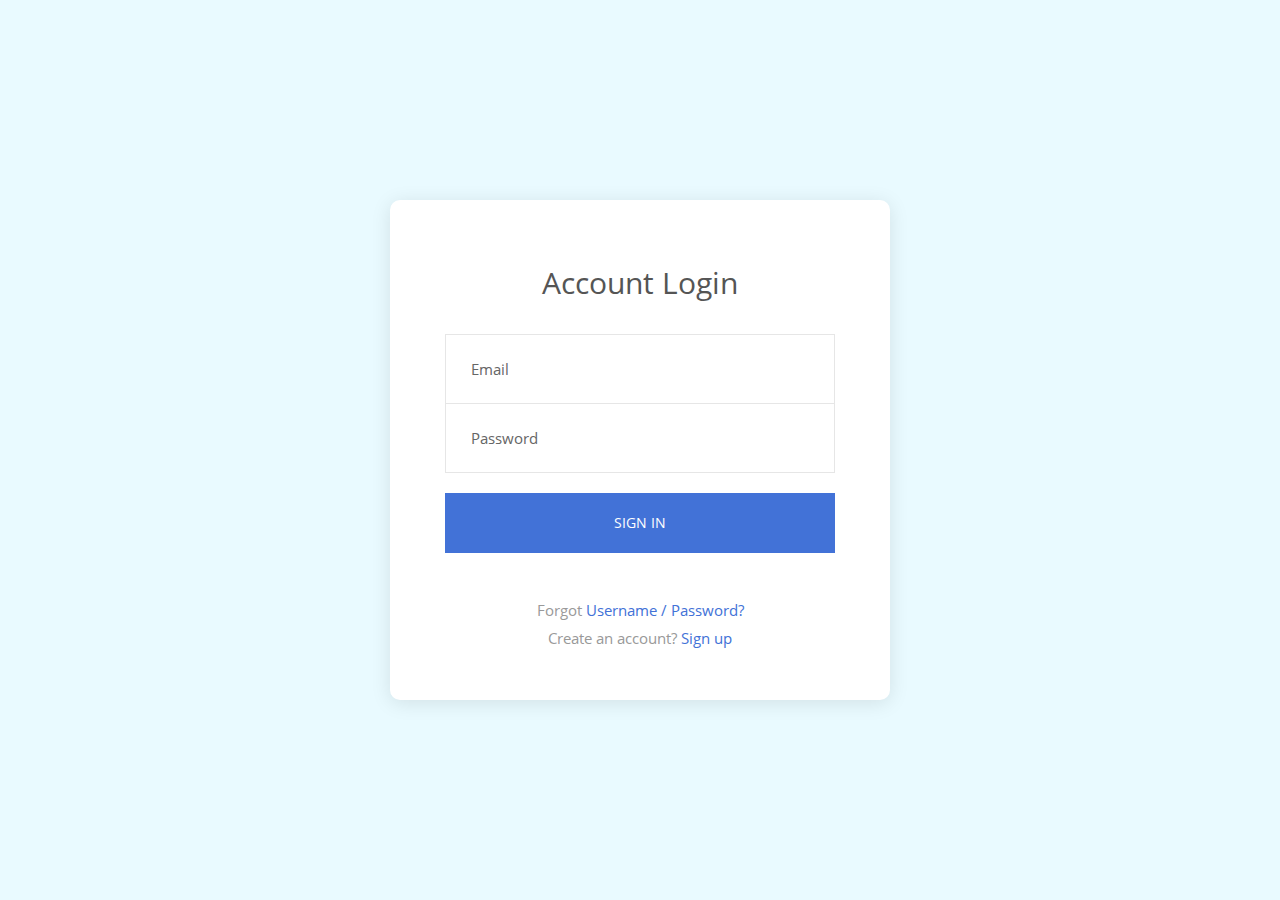
<file: MochaKmong/WebContent/assets/login/index.html>
<!DOCTYPE html>
<html lang="en">
<head>
	<title>Login V19</title>
	<meta charset="UTF-8">
	<meta name="viewport" content="width=device-width, initial-scale=1">
<!--===============================================================================================-->	
	<link rel="icon" type="image/png" href="images/icons/favicon.ico"/>
<!--===============================================================================================-->
	<link rel="stylesheet" type="text/css" href="vendor/bootstrap/css/bootstrap.min.css">
<!--===============================================================================================-->
	<link rel="stylesheet" type="text/css" href="fonts/font-awesome-4.7.0/css/font-awesome.min.css">
<!--===============================================================================================-->
	<link rel="stylesheet" type="text/css" href="fonts/Linearicons-Free-v1.0.0/icon-font.min.css">
<!--===============================================================================================-->
	<link rel="stylesheet" type="text/css" href="vendor/animate/animate.css">
<!--===============================================================================================-->	
	<link rel="stylesheet" type="text/css" href="vendor/css-hamburgers/hamburgers.min.css">
<!--===============================================================================================-->
	<link rel="stylesheet" type="text/css" href="vendor/animsition/css/animsition.min.css">
<!--===============================================================================================-->
	<link rel="stylesheet" type="text/css" href="vendor/select2/select2.min.css">
<!--===============================================================================================-->	
	<link rel="stylesheet" type="text/css" href="vendor/daterangepicker/daterangepicker.css">
<!--===============================================================================================-->
	<link rel="stylesheet" type="text/css" href="css/util.css">
	<link rel="stylesheet" type="text/css" href="css/main.css">
<!--===============================================================================================-->
</head>
<body>
	
	<div class="limiter">
		<div class="container-login100">
			<div class="wrap-login100 p-l-55 p-r-55 p-t-65 p-b-50">
				<form class="login100-form validate-form">
					<span class="login100-form-title p-b-33">
						Account Login
					</span>

					<div class="wrap-input100 validate-input" data-validate = "Valid email is required: ex@abc.xyz">
						<input class="input100" type="text" name="email" placeholder="Email">
						<span class="focus-input100-1"></span>
						<span class="focus-input100-2"></span>
					</div>

					<div class="wrap-input100 rs1 validate-input" data-validate="Password is required">
						<input class="input100" type="password" name="pass" placeholder="Password">
						<span class="focus-input100-1"></span>
						<span class="focus-input100-2"></span>
					</div>

					<div class="container-login100-form-btn m-t-20">
						<button class="login100-form-btn">
							Sign in
						</button>
					</div>

					<div class="text-center p-t-45 p-b-4">
						<span class="txt1">
							Forgot
						</span>

						<a href="#" class="txt2 hov1">
							Username / Password?
						</a>
					</div>

					<div class="text-center">
						<span class="txt1">
							Create an account?
						</span>

						<a href="#" class="txt2 hov1">
							Sign up
						</a>
					</div>
				</form>
			</div>
		</div>
	</div>
	

	
<!--===============================================================================================-->
	<script src="vendor/jquery/jquery-3.2.1.min.js"></script>
<!--===============================================================================================-->
	<script src="vendor/animsition/js/animsition.min.js"></script>
<!--===============================================================================================-->
	<script src="vendor/bootstrap/js/popper.js"></script>
	<script src="vendor/bootstrap/js/bootstrap.min.js"></script>
<!--===============================================================================================-->
	<script src="vendor/select2/select2.min.js"></script>
<!--===============================================================================================-->
	<script src="vendor/daterangepicker/moment.min.js"></script>
	<script src="vendor/daterangepicker/daterangepicker.js"></script>
<!--===============================================================================================-->
	<script src="vendor/countdowntime/countdowntime.js"></script>
<!--===============================================================================================-->
	<script src="js/main.js"></script>

</body>
</html>
</file>
<file: MochaKmong/WebContent/assets/login/vendor/daterangepicker/daterangepicker.css>
.daterangepicker {
  position: absolute;
  color: inherit;
  background-color: #fff;
  border-radius: 4px;
  width: 278px;
  padding: 4px;
  margin-top: 1px;
  top: 100px;
  left: 20px;
  /* Calendars */ }
  .daterangepicker:before, .daterangepicker:after {
    position: absolute;
    display: inline-block;
    border-bottom-color: rgba(0, 0, 0, 0.2);
    content: ''; }
  .daterangepicker:before {
    top: -7px;
    border-right: 7px solid transparent;
    border-left: 7px solid transparent;
    border-bottom: 7px solid #ccc; }
  .daterangepicker:after {
    top: -6px;
    border-right: 6px solid transparent;
    border-bottom: 6px solid #fff;
    border-left: 6px solid transparent; }
  .daterangepicker.opensleft:before {
    right: 9px; }
  .daterangepicker.opensleft:after {
    right: 10px; }
  .daterangepicker.openscenter:before {
    left: 0;
    right: 0;
    width: 0;
    margin-left: auto;
    margin-right: auto; }
  .daterangepicker.openscenter:after {
    left: 0;
    right: 0;
    width: 0;
    margin-left: auto;
    margin-right: auto; }
  .daterangepicker.opensright:before {
    left: 9px; }
  .daterangepicker.opensright:after {
    left: 10px; }
  .daterangepicker.dropup {
    margin-top: -5px; }
    .daterangepicker.dropup:before {
      top: initial;
      bottom: -7px;
      border-bottom: initial;
      border-top: 7px solid #ccc; }
    .daterangepicker.dropup:after {
      top: initial;
      bottom: -6px;
      border-bottom: initial;
      border-top: 6px solid #fff; }
  .daterangepicker.dropdown-menu {
    max-width: none;
    z-index: 3001; }
  .daterangepicker.single .ranges, .daterangepicker.single .calendar {
    float: none; }
  .daterangepicker.show-calendar .calendar {
    display: block; }
  .daterangepicker .calendar {
    display: none;
    max-width: 270px;
    margin: 4px; }
    .daterangepicker .calendar.single .calendar-table {
      border: none; }
    .daterangepicker .calendar th, .daterangepicker .calendar td {
      white-space: nowrap;
      text-align: center;
      min-width: 32px; }
  .daterangepicker .calendar-table {
    border: 1px solid #fff;
    padding: 4px;
    border-radius: 4px;
    background-color: #fff; }
  .daterangepicker table {
    width: 100%;
    margin: 0; }
  .daterangepicker td, .daterangepicker th {
    text-align: center;
    width: 20px;
    height: 20px;
    border-radius: 4px;
    border: 1px solid transparent;
    white-space: nowrap;
    cursor: pointer; }
    .daterangepicker td.available:hover, .daterangepicker th.available:hover {
      background-color: #eee;
      border-color: transparent;
      color: inherit; }
    .daterangepicker td.week, .daterangepicker th.week {
      font-size: 80%;
      color: #ccc; }
  .daterangepicker td.off, .daterangepicker td.off.in-range, .daterangepicker td.off.start-date, .daterangepicker td.off.end-date {
    background-color: #fff;
    border-color: transparent;
    color: #999; }
  .daterangepicker td.in-range {
    background-color: #ebf4f8;
    border-color: transparent;
    color: #000;
    border-radius: 0; }
  .daterangepicker td.start-date {
    border-radius: 4px 0 0 4px; }
  .daterangepicker td.end-date {
    border-radius: 0 4px 4px 0; }
  .daterangepicker td.start-date.end-date {
    border-radius: 4px; }
  .daterangepicker td.active, .daterangepicker td.active:hover {
    background-color: #357ebd;
    border-color: transparent;
    color: #fff; }
  .daterangepicker th.month {
    width: auto; }
  .daterangepicker td.disabled, .daterangepicker option.disabled {
    color: #999;
    cursor: not-allowed;
    text-decoration: line-through; }
  .daterangepicker select.monthselect, .daterangepicker select.yearselect {
    font-size: 12px;
    padding: 1px;
    height: auto;
    margin: 0;
    cursor: default; }
  .daterangepicker select.monthselect {
    margin-right: 2%;
    width: 56%; }
  .daterangepicker select.yearselect {
    width: 40%; }
  .daterangepicker select.hourselect, .daterangepicker select.minuteselect, .daterangepicker select.secondselect, .daterangepicker select.ampmselect {
    width: 50px;
    margin-bottom: 0; }
  .daterangepicker .input-mini {
    border: 1px solid #ccc;
    border-radius: 4px;
    color: #555;
    height: 30px;
    line-height: 30px;
    display: block;
    vertical-align: middle;
    margin: 0 0 5px 0;
    padding: 0 6px 0 28px;
    width: 100%; }
    .daterangepicker .input-mini.active {
      border: 1px solid #08c;
      border-radius: 4px; }
  .daterangepicker .daterangepicker_input {
    position: relative; }
    .daterangepicker .daterangepicker_input i {
      position: absolute;
      left: 8px;
      top: 8px; }
  .daterangepicker.rtl .input-mini {
    padding-right: 28px;
    padding-left: 6px; }
  .daterangepicker.rtl .daterangepicker_input i {
    left: auto;
    right: 8px; }
  .daterangepicker .calendar-time {
    text-align: center;
    margin: 5px auto;
    line-height: 30px;
    position: relative;
    padding-left: 28px; }
    .daterangepicker .calendar-time select.disabled {
      color: #ccc;
      cursor: not-allowed; }

.ranges {
  font-size: 11px;
  float: none;
  margin: 4px;
  text-align: left; }
  .ranges ul {
    list-style: none;
    margin: 0 auto;
    padding: 0;
    width: 100%; }
  .ranges li {
    font-size: 13px;
    background-color: #f5f5f5;
    border: 1px solid #f5f5f5;
    border-radius: 4px;
    color: #08c;
    padding: 3px 12px;
    margin-bottom: 8px;
    cursor: pointer; }
    .ranges li:hover {
      background-color: #08c;
      border: 1px solid #08c;
      color: #fff; }
    .ranges li.active {
      background-color: #08c;
      border: 1px solid #08c;
      color: #fff; }

/*  Larger Screen Styling */
@media (min-width: 564px) {
  .daterangepicker {
    width: auto; }
    .daterangepicker .ranges ul {
      width: 160px; }
    .daterangepicker.single .ranges ul {
      width: 100%; }
    .daterangepicker.single .calendar.left {
      clear: none; }
    .daterangepicker.single.ltr .ranges, .daterangepicker.single.ltr .calendar {
      float: left; }
    .daterangepicker.single.rtl .ranges, .daterangepicker.single.rtl .calendar {
      float: right; }
    .daterangepicker.ltr {
      direction: ltr;
      text-align: left; }
      .daterangepicker.ltr .calendar.left {
        clear: left;
        margin-right: 0; }
        .daterangepicker.ltr .calendar.left .calendar-table {
          border-right: none;
          border-top-right-radius: 0;
          border-bottom-right-radius: 0; }
      .daterangepicker.ltr .calendar.right {
        margin-left: 0; }
        .daterangepicker.ltr .calendar.right .calendar-table {
          border-left: none;
          border-top-left-radius: 0;
          border-bottom-left-radius: 0; }
      .daterangepicker.ltr .left .daterangepicker_input {
        padding-right: 12px; }
      .daterangepicker.ltr .calendar.left .calendar-table {
        padding-right: 12px; }
      .daterangepicker.ltr .ranges, .daterangepicker.ltr .calendar {
        float: left; }
    .daterangepicker.rtl {
      direction: rtl;
      text-align: right; }
      .daterangepicker.rtl .calendar.left {
        clear: right;
        margin-left: 0; }
        .daterangepicker.rtl .calendar.left .calendar-table {
          border-left: none;
          border-top-left-radius: 0;
          border-bottom-left-radius: 0; }
      .daterangepicker.rtl .calendar.right {
        margin-right: 0; }
        .daterangepicker.rtl .calendar.right .calendar-table {
          border-right: none;
          border-top-right-radius: 0;
          border-bottom-right-radius: 0; }
      .daterangepicker.rtl .left .daterangepicker_input {
        padding-left: 12px; }
      .daterangepicker.rtl .calendar.left .calendar-table {
        padding-left: 12px; }
      .daterangepicker.rtl .ranges, .daterangepicker.rtl .calendar {
        text-align: right;
        float: right; } }
@media (min-width: 730px) {
  .daterangepicker .ranges {
    width: auto; }
  .daterangepicker.ltr .ranges {
    float: left; }
  .daterangepicker.rtl .ranges {
    float: right; }
  .daterangepicker .calendar.left {
    clear: none !important; } }
</file>
<file: MochaKmong/WebContent/assets/login/css/util.css>
/*[ FONT SIZE ]
///////////////////////////////////////////////////////////
*/
.fs-1 {font-size: 1px;}
.fs-2 {font-size: 2px;}
.fs-3 {font-size: 3px;}
.fs-4 {font-size: 4px;}
.fs-5 {font-size: 5px;}
.fs-6 {font-size: 6px;}
.fs-7 {font-size: 7px;}
.fs-8 {font-size: 8px;}
.fs-9 {font-size: 9px;}
.fs-10 {font-size: 10px;}
.fs-11 {font-size: 11px;}
.fs-12 {font-size: 12px;}
.fs-13 {font-size: 13px;}
.fs-14 {font-size: 14px;}
.fs-15 {font-size: 15px;}
.fs-16 {font-size: 16px;}
.fs-17 {font-size: 17px;}
.fs-18 {font-size: 18px;}
.fs-19 {font-size: 19px;}
.fs-20 {font-size: 20px;}
.fs-21 {font-size: 21px;}
.fs-22 {font-size: 22px;}
.fs-23 {font-size: 23px;}
.fs-24 {font-size: 24px;}
.fs-25 {font-size: 25px;}
.fs-26 {font-size: 26px;}
.fs-27 {font-size: 27px;}
.fs-28 {font-size: 28px;}
.fs-29 {font-size: 29px;}
.fs-30 {font-size: 30px;}
.fs-31 {font-size: 31px;}
.fs-32 {font-size: 32px;}
.fs-33 {font-size: 33px;}
.fs-34 {font-size: 34px;}
.fs-35 {font-size: 35px;}
.fs-36 {font-size: 36px;}
.fs-37 {font-size: 37px;}
.fs-38 {font-size: 38px;}
.fs-39 {font-size: 39px;}
.fs-40 {font-size: 40px;}
.fs-41 {font-size: 41px;}
.fs-42 {font-size: 42px;}
.fs-43 {font-size: 43px;}
.fs-44 {font-size: 44px;}
.fs-45 {font-size: 45px;}
.fs-46 {font-size: 46px;}
.fs-47 {font-size: 47px;}
.fs-48 {font-size: 48px;}
.fs-49 {font-size: 49px;}
.fs-50 {font-size: 50px;}
.fs-51 {font-size: 51px;}
.fs-52 {font-size: 52px;}
.fs-53 {font-size: 53px;}
.fs-54 {font-size: 54px;}
.fs-55 {font-size: 55px;}
.fs-56 {font-size: 56px;}
.fs-57 {font-size: 57px;}
.fs-58 {font-size: 58px;}
.fs-59 {font-size: 59px;}
.fs-60 {font-size: 60px;}
.fs-61 {font-size: 61px;}
.fs-62 {font-size: 62px;}
.fs-63 {font-size: 63px;}
.fs-64 {font-size: 64px;}
.fs-65 {font-size: 65px;}
.fs-66 {font-size: 66px;}
.fs-67 {font-size: 67px;}
.fs-68 {font-size: 68px;}
.fs-69 {font-size: 69px;}
.fs-70 {font-size: 70px;}
.fs-71 {font-size: 71px;}
.fs-72 {font-size: 72px;}
.fs-73 {font-size: 73px;}
.fs-74 {font-size: 74px;}
.fs-75 {font-size: 75px;}
.fs-76 {font-size: 76px;}
.fs-77 {font-size: 77px;}
.fs-78 {font-size: 78px;}
.fs-79 {font-size: 79px;}
.fs-80 {font-size: 80px;}
.fs-81 {font-size: 81px;}
.fs-82 {font-size: 82px;}
.fs-83 {font-size: 83px;}
.fs-84 {font-size: 84px;}
.fs-85 {font-size: 85px;}
.fs-86 {font-size: 86px;}
.fs-87 {font-size: 87px;}
.fs-88 {font-size: 88px;}
.fs-89 {font-size: 89px;}
.fs-90 {font-size: 90px;}
.fs-91 {font-size: 91px;}
.fs-92 {font-size: 92px;}
.fs-93 {font-size: 93px;}
.fs-94 {font-size: 94px;}
.fs-95 {font-size: 95px;}
.fs-96 {font-size: 96px;}
.fs-97 {font-size: 97px;}
.fs-98 {font-size: 98px;}
.fs-99 {font-size: 99px;}
.fs-100 {font-size: 100px;}
.fs-101 {font-size: 101px;}
.fs-102 {font-size: 102px;}
.fs-103 {font-size: 103px;}
.fs-104 {font-size: 104px;}
.fs-105 {font-size: 105px;}
.fs-106 {font-size: 106px;}
.fs-107 {font-size: 107px;}
.fs-108 {font-size: 108px;}
.fs-109 {font-size: 109px;}
.fs-110 {font-size: 110px;}
.fs-111 {font-size: 111px;}
.fs-112 {font-size: 112px;}
.fs-113 {font-size: 113px;}
.fs-114 {font-size: 114px;}
.fs-115 {font-size: 115px;}
.fs-116 {font-size: 116px;}
.fs-117 {font-size: 117px;}
.fs-118 {font-size: 118px;}
.fs-119 {font-size: 119px;}
.fs-120 {font-size: 120px;}
.fs-121 {font-size: 121px;}
.fs-122 {font-size: 122px;}
.fs-123 {font-size: 123px;}
.fs-124 {font-size: 124px;}
.fs-125 {font-size: 125px;}
.fs-126 {font-size: 126px;}
.fs-127 {font-size: 127px;}
.fs-128 {font-size: 128px;}
.fs-129 {font-size: 129px;}
.fs-130 {font-size: 130px;}
.fs-131 {font-size: 131px;}
.fs-132 {font-size: 132px;}
.fs-133 {font-size: 133px;}
.fs-134 {font-size: 134px;}
.fs-135 {font-size: 135px;}
.fs-136 {font-size: 136px;}
.fs-137 {font-size: 137px;}
.fs-138 {font-size: 138px;}
.fs-139 {font-size: 139px;}
.fs-140 {font-size: 140px;}
.fs-141 {font-size: 141px;}
.fs-142 {font-size: 142px;}
.fs-143 {font-size: 143px;}
.fs-144 {font-size: 144px;}
.fs-145 {font-size: 145px;}
.fs-146 {font-size: 146px;}
.fs-147 {font-size: 147px;}
.fs-148 {font-size: 148px;}
.fs-149 {font-size: 149px;}
.fs-150 {font-size: 150px;}
.fs-151 {font-size: 151px;}
.fs-152 {font-size: 152px;}
.fs-153 {font-size: 153px;}
.fs-154 {font-size: 154px;}
.fs-155 {font-size: 155px;}
.fs-156 {font-size: 156px;}
.fs-157 {font-size: 157px;}
.fs-158 {font-size: 158px;}
.fs-159 {font-size: 159px;}
.fs-160 {font-size: 160px;}
.fs-161 {font-size: 161px;}
.fs-162 {font-size: 162px;}
.fs-163 {font-size: 163px;}
.fs-164 {font-size: 164px;}
.fs-165 {font-size: 165px;}
.fs-166 {font-size: 166px;}
.fs-167 {font-size: 167px;}
.fs-168 {font-size: 168px;}
.fs-169 {font-size: 169px;}
.fs-170 {font-size: 170px;}
.fs-171 {font-size: 171px;}
.fs-172 {font-size: 172px;}
.fs-173 {font-size: 173px;}
.fs-174 {font-size: 174px;}
.fs-175 {font-size: 175px;}
.fs-176 {font-size: 176px;}
.fs-177 {font-size: 177px;}
.fs-178 {font-size: 178px;}
.fs-179 {font-size: 179px;}
.fs-180 {font-size: 180px;}
.fs-181 {font-size: 181px;}
.fs-182 {font-size: 182px;}
.fs-183 {font-size: 183px;}
.fs-184 {font-size: 184px;}
.fs-185 {font-size: 185px;}
.fs-186 {font-size: 186px;}
.fs-187 {font-size: 187px;}
.fs-188 {font-size: 188px;}
.fs-189 {font-size: 189px;}
.fs-190 {font-size: 190px;}
.fs-191 {font-size: 191px;}
.fs-192 {font-size: 192px;}
.fs-193 {font-size: 193px;}
.fs-194 {font-size: 194px;}
.fs-195 {font-size: 195px;}
.fs-196 {font-size: 196px;}
.fs-197 {font-size: 197px;}
.fs-198 {font-size: 198px;}
.fs-199 {font-size: 199px;}
.fs-200 {font-size: 200px;}

/*[ PADDING ]
///////////////////////////////////////////////////////////
*/
.p-t-0 {padding-top: 0px;}
.p-t-1 {padding-top: 1px;}
.p-t-2 {padding-top: 2px;}
.p-t-3 {padding-top: 3px;}
.p-t-4 {padding-top: 4px;}
.p-t-5 {padding-top: 5px;}
.p-t-6 {padding-top: 6px;}
.p-t-7 {padding-top: 7px;}
.p-t-8 {padding-top: 8px;}
.p-t-9 {padding-top: 9px;}
.p-t-10 {padding-top: 10px;}
.p-t-11 {padding-top: 11px;}
.p-t-12 {padding-top: 12px;}
.p-t-13 {padding-top: 13px;}
.p-t-14 {padding-top: 14px;}
.p-t-15 {padding-top: 15px;}
.p-t-16 {padding-top: 16px;}
.p-t-17 {padding-top: 17px;}
.p-t-18 {padding-top: 18px;}
.p-t-19 {padding-top: 19px;}
.p-t-20 {padding-top: 20px;}
.p-t-21 {padding-top: 21px;}
.p-t-22 {padding-top: 22px;}
.p-t-23 {padding-top: 23px;}
.p-t-24 {padding-top: 24px;}
.p-t-25 {padding-top: 25px;}
.p-t-26 {padding-top: 26px;}
.p-t-27 {padding-top: 27px;}
.p-t-28 {padding-top: 28px;}
.p-t-29 {padding-top: 29px;}
.p-t-30 {padding-top: 30px;}
.p-t-31 {padding-top: 31px;}
.p-t-32 {padding-top: 32px;}
.p-t-33 {padding-top: 33px;}
.p-t-34 {padding-top: 34px;}
.p-t-35 {padding-top: 35px;}
.p-t-36 {padding-top: 36px;}
.p-t-37 {padding-top: 37px;}
.p-t-38 {padding-top: 38px;}
.p-t-39 {padding-top: 39px;}
.p-t-40 {padding-top: 40px;}
.p-t-41 {padding-top: 41px;}
.p-t-42 {padding-top: 42px;}
.p-t-43 {padding-top: 43px;}
.p-t-44 {padding-top: 44px;}
.p-t-45 {padding-top: 45px;}
.p-t-46 {padding-top: 46px;}
.p-t-47 {padding-top: 47px;}
.p-t-48 {padding-top: 48px;}
.p-t-49 {padding-top: 49px;}
.p-t-50 {padding-top: 50px;}
.p-t-51 {padding-top: 51px;}
.p-t-52 {padding-top: 52px;}
.p-t-53 {padding-top: 53px;}
.p-t-54 {padding-top: 54px;}
.p-t-55 {padding-top: 55px;}
.p-t-56 {padding-top: 56px;}
.p-t-57 {padding-top: 57px;}
.p-t-58 {padding-top: 58px;}
.p-t-59 {padding-top: 59px;}
.p-t-60 {padding-top: 60px;}
.p-t-61 {padding-top: 61px;}
.p-t-62 {padding-top: 62px;}
.p-t-63 {padding-top: 63px;}
.p-t-64 {padding-top: 64px;}
.p-t-65 {padding-top: 65px;}
.p-t-66 {padding-top: 66px;}
.p-t-67 {padding-top: 67px;}
.p-t-68 {padding-top: 68px;}
.p-t-69 {padding-top: 69px;}
.p-t-70 {padding-top: 70px;}
.p-t-71 {padding-top: 71px;}
.p-t-72 {padding-top: 72px;}
.p-t-73 {padding-top: 73px;}
.p-t-74 {padding-top: 74px;}
.p-t-75 {padding-top: 75px;}
.p-t-76 {padding-top: 76px;}
.p-t-77 {padding-top: 77px;}
.p-t-78 {padding-top: 78px;}
.p-t-79 {padding-top: 79px;}
.p-t-80 {padding-top: 80px;}
.p-t-81 {padding-top: 81px;}
.p-t-82 {padding-top: 82px;}
.p-t-83 {padding-top: 83px;}
.p-t-84 {padding-top: 84px;}
.p-t-85 {padding-top: 85px;}
.p-t-86 {padding-top: 86px;}
.p-t-87 {padding-top: 87px;}
.p-t-88 {padding-top: 88px;}
.p-t-89 {padding-top: 89px;}
.p-t-90 {padding-top: 90px;}
.p-t-91 {padding-top: 91px;}
.p-t-92 {padding-top: 92px;}
.p-t-93 {padding-top: 93px;}
.p-t-94 {padding-top: 94px;}
.p-t-95 {padding-top: 95px;}
.p-t-96 {padding-top: 96px;}
.p-t-97 {padding-top: 97px;}
.p-t-98 {padding-top: 98px;}
.p-t-99 {padding-top: 99px;}
.p-t-100 {padding-top: 100px;}
.p-t-101 {padding-top: 101px;}
.p-t-102 {padding-top: 102px;}
.p-t-103 {padding-top: 103px;}
.p-t-104 {padding-top: 104px;}
.p-t-105 {padding-top: 105px;}
.p-t-106 {padding-top: 106px;}
.p-t-107 {padding-top: 107px;}
.p-t-108 {padding-top: 108px;}
.p-t-109 {padding-top: 109px;}
.p-t-110 {padding-top: 110px;}
.p-t-111 {padding-top: 111px;}
.p-t-112 {padding-top: 112px;}
.p-t-113 {padding-top: 113px;}
.p-t-114 {padding-top: 114px;}
.p-t-115 {padding-top: 115px;}
.p-t-116 {padding-top: 116px;}
.p-t-117 {padding-top: 117px;}
.p-t-118 {padding-top: 118px;}
.p-t-119 {padding-top: 119px;}
.p-t-120 {padding-top: 120px;}
.p-t-121 {padding-top: 121px;}
.p-t-122 {padding-top: 122px;}
.p-t-123 {padding-top: 123px;}
.p-t-124 {padding-top: 124px;}
.p-t-125 {padding-top: 125px;}
.p-t-126 {padding-top: 126px;}
.p-t-127 {padding-top: 127px;}
.p-t-128 {padding-top: 128px;}
.p-t-129 {padding-top: 129px;}
.p-t-130 {padding-top: 130px;}
.p-t-131 {padding-top: 131px;}
.p-t-132 {padding-top: 132px;}
.p-t-133 {padding-top: 133px;}
.p-t-134 {padding-top: 134px;}
.p-t-135 {padding-top: 135px;}
.p-t-136 {padding-top: 136px;}
.p-t-137 {padding-top: 137px;}
.p-t-138 {padding-top: 138px;}
.p-t-139 {padding-top: 139px;}
.p-t-140 {padding-top: 140px;}
.p-t-141 {padding-top: 141px;}
.p-t-142 {padding-top: 142px;}
.p-t-143 {padding-top: 143px;}
.p-t-144 {padding-top: 144px;}
.p-t-145 {padding-top: 145px;}
.p-t-146 {padding-top: 146px;}
.p-t-147 {padding-top: 147px;}
.p-t-148 {padding-top: 148px;}
.p-t-149 {padding-top: 149px;}
.p-t-150 {padding-top: 150px;}
.p-t-151 {padding-top: 151px;}
.p-t-152 {padding-top: 152px;}
.p-t-153 {padding-top: 153px;}
.p-t-154 {padding-top: 154px;}
.p-t-155 {padding-top: 155px;}
.p-t-156 {padding-top: 156px;}
.p-t-157 {padding-top: 157px;}
.p-t-158 {padding-top: 158px;}
.p-t-159 {padding-top: 159px;}
.p-t-160 {padding-top: 160px;}
.p-t-161 {padding-top: 161px;}
.p-t-162 {padding-top: 162px;}
.p-t-163 {padding-top: 163px;}
.p-t-164 {padding-top: 164px;}
.p-t-165 {padding-top: 165px;}
.p-t-166 {padding-top: 166px;}
.p-t-167 {padding-top: 167px;}
.p-t-168 {padding-top: 168px;}
.p-t-169 {padding-top: 169px;}
.p-t-170 {padding-top: 170px;}
.p-t-171 {padding-top: 171px;}
.p-t-172 {padding-top: 172px;}
.p-t-173 {padding-top: 173px;}
.p-t-174 {padding-top: 174px;}
.p-t-175 {padding-top: 175px;}
.p-t-176 {padding-top: 176px;}
.p-t-177 {padding-top: 177px;}
.p-t-178 {padding-top: 178px;}
.p-t-179 {padding-top: 179px;}
.p-t-180 {padding-top: 180px;}
.p-t-181 {padding-top: 181px;}
.p-t-182 {padding-top: 182px;}
.p-t-183 {padding-top: 183px;}
.p-t-184 {padding-top: 184px;}
.p-t-185 {padding-top: 185px;}
.p-t-186 {padding-top: 186px;}
.p-t-187 {padding-top: 187px;}
.p-t-188 {padding-top: 188px;}
.p-t-189 {padding-top: 189px;}
.p-t-190 {padding-top: 190px;}
.p-t-191 {padding-top: 191px;}
.p-t-192 {padding-top: 192px;}
.p-t-193 {padding-top: 193px;}
.p-t-194 {padding-top: 194px;}
.p-t-195 {padding-top: 195px;}
.p-t-196 {padding-top: 196px;}
.p-t-197 {padding-top: 197px;}
.p-t-198 {padding-top: 198px;}
.p-t-199 {padding-top: 199px;}
.p-t-200 {padding-top: 200px;}
.p-t-201 {padding-top: 201px;}
.p-t-202 {padding-top: 202px;}
.p-t-203 {padding-top: 203px;}
.p-t-204 {padding-top: 204px;}
.p-t-205 {padding-top: 205px;}
.p-t-206 {padding-top: 206px;}
.p-t-207 {padding-top: 207px;}
.p-t-208 {padding-top: 208px;}
.p-t-209 {padding-top: 209px;}
.p-t-210 {padding-top: 210px;}
.p-t-211 {padding-top: 211px;}
.p-t-212 {padding-top: 212px;}
.p-t-213 {padding-top: 213px;}
.p-t-214 {padding-top: 214px;}
.p-t-215 {padding-top: 215px;}
.p-t-216 {padding-top: 216px;}
.p-t-217 {padding-top: 217px;}
.p-t-218 {padding-top: 218px;}
.p-t-219 {padding-top: 219px;}
.p-t-220 {padding-top: 220px;}
.p-t-221 {padding-top: 221px;}
.p-t-222 {padding-top: 222px;}
.p-t-223 {padding-top: 223px;}
.p-t-224 {padding-top: 224px;}
.p-t-225 {padding-top: 225px;}
.p-t-226 {padding-top: 226px;}
.p-t-227 {padding-top: 227px;}
.p-t-228 {padding-top: 228px;}
.p-t-229 {padding-top: 229px;}
.p-t-230 {padding-top: 230px;}
.p-t-231 {padding-top: 231px;}
.p-t-232 {padding-top: 232px;}
.p-t-233 {padding-top: 233px;}
.p-t-234 {padding-top: 234px;}
.p-t-235 {padding-top: 235px;}
.p-t-236 {padding-top: 236px;}
.p-t-237 {padding-top: 237px;}
.p-t-238 {padding-top: 238px;}
.p-t-239 {padding-top: 239px;}
.p-t-240 {padding-top: 240px;}
.p-t-241 {padding-top: 241px;}
.p-t-242 {padding-top: 242px;}
.p-t-243 {padding-top: 243px;}
.p-t-244 {padding-top: 244px;}
.p-t-245 {padding-top: 245px;}
.p-t-246 {padding-top: 246px;}
.p-t-247 {padding-top: 247px;}
.p-t-248 {padding-top: 248px;}
.p-t-249 {padding-top: 249px;}
.p-t-250 {padding-top: 250px;}
.p-b-0 {padding-bottom: 0px;}
.p-b-1 {padding-bottom: 1px;}
.p-b-2 {padding-bottom: 2px;}
.p-b-3 {padding-bottom: 3px;}
.p-b-4 {padding-bottom: 4px;}
.p-b-5 {padding-bottom: 5px;}
.p-b-6 {padding-bottom: 6px;}
.p-b-7 {padding-bottom: 7px;}
.p-b-8 {padding-bottom: 8px;}
.p-b-9 {padding-bottom: 9px;}
.p-b-10 {padding-bottom: 10px;}
.p-b-11 {padding-bottom: 11px;}
.p-b-12 {padding-bottom: 12px;}
.p-b-13 {padding-bottom: 13px;}
.p-b-14 {padding-bottom: 14px;}
.p-b-15 {padding-bottom: 15px;}
.p-b-16 {padding-bottom: 16px;}
.p-b-17 {padding-bottom: 17px;}
.p-b-18 {padding-bottom: 18px;}
.p-b-19 {padding-bottom: 19px;}
.p-b-20 {padding-bottom: 20px;}
.p-b-21 {padding-bottom: 21px;}
.p-b-22 {padding-bottom: 22px;}
.p-b-23 {padding-bottom: 23px;}
.p-b-24 {padding-bottom: 24px;}
.p-b-25 {padding-bottom: 25px;}
.p-b-26 {padding-bottom: 26px;}
.p-b-27 {padding-bottom: 27px;}
.p-b-28 {padding-bottom: 28px;}
.p-b-29 {padding-bottom: 29px;}
.p-b-30 {padding-bottom: 30px;}
.p-b-31 {padding-bottom: 31px;}
.p-b-32 {padding-bottom: 32px;}
.p-b-33 {padding-bottom: 33px;}
.p-b-34 {padding-bottom: 34px;}
.p-b-35 {padding-bottom: 35px;}
.p-b-36 {padding-bottom: 36px;}
.p-b-37 {padding-bottom: 37px;}
.p-b-38 {padding-bottom: 38px;}
.p-b-39 {padding-bottom: 39px;}
.p-b-40 {padding-bottom: 40px;}
.p-b-41 {padding-bottom: 41px;}
.p-b-42 {padding-bottom: 42px;}
.p-b-43 {padding-bottom: 43px;}
.p-b-44 {padding-bottom: 44px;}
.p-b-45 {padding-bottom: 45px;}
.p-b-46 {padding-bottom: 46px;}
.p-b-47 {padding-bottom: 47px;}
.p-b-48 {padding-bottom: 48px;}
.p-b-49 {padding-bottom: 49px;}
.p-b-50 {padding-bottom: 50px;}
.p-b-51 {padding-bottom: 51px;}
.p-b-52 {padding-bottom: 52px;}
.p-b-53 {padding-bottom: 53px;}
.p-b-54 {padding-bottom: 54px;}
.p-b-55 {padding-bottom: 55px;}
.p-b-56 {padding-bottom: 56px;}
.p-b-57 {padding-bottom: 57px;}
.p-b-58 {padding-bottom: 58px;}
.p-b-59 {padding-bottom: 59px;}
.p-b-60 {padding-bottom: 60px;}
.p-b-61 {padding-bottom: 61px;}
.p-b-62 {padding-bottom: 62px;}
.p-b-63 {padding-bottom: 63px;}
.p-b-64 {padding-bottom: 64px;}
.p-b-65 {padding-bottom: 65px;}
.p-b-66 {padding-bottom: 66px;}
.p-b-67 {padding-bottom: 67px;}
.p-b-68 {padding-bottom: 68px;}
.p-b-69 {padding-bottom: 69px;}
.p-b-70 {padding-bottom: 70px;}
.p-b-71 {padding-bottom: 71px;}
.p-b-72 {padding-bottom: 72px;}
.p-b-73 {padding-bottom: 73px;}
.p-b-74 {padding-bottom: 74px;}
.p-b-75 {padding-bottom: 75px;}
.p-b-76 {padding-bottom: 76px;}
.p-b-77 {padding-bottom: 77px;}
.p-b-78 {padding-bottom: 78px;}
.p-b-79 {padding-bottom: 79px;}
.p-b-80 {padding-bottom: 80px;}
.p-b-81 {padding-bottom: 81px;}
.p-b-82 {padding-bottom: 82px;}
.p-b-83 {padding-bottom: 83px;}
.p-b-84 {padding-bottom: 84px;}
.p-b-85 {padding-bottom: 85px;}
.p-b-86 {padding-bottom: 86px;}
.p-b-87 {padding-bottom: 87px;}
.p-b-88 {padding-bottom: 88px;}
.p-b-89 {padding-bottom: 89px;}
.p-b-90 {padding-bottom: 90px;}
.p-b-91 {padding-bottom: 91px;}
.p-b-92 {padding-bottom: 92px;}
.p-b-93 {padding-bottom: 93px;}
.p-b-94 {padding-bottom: 94px;}
.p-b-95 {padding-bottom: 95px;}
.p-b-96 {padding-bottom: 96px;}
.p-b-97 {padding-bottom: 97px;}
.p-b-98 {padding-bottom: 98px;}
.p-b-99 {padding-bottom: 99px;}
.p-b-100 {padding-bottom: 100px;}
.p-b-101 {padding-bottom: 101px;}
.p-b-102 {padding-bottom: 102px;}
.p-b-103 {padding-bottom: 103px;}
.p-b-104 {padding-bottom: 104px;}
.p-b-105 {padding-bottom: 105px;}
.p-b-106 {padding-bottom: 106px;}
.p-b-107 {padding-bottom: 107px;}
.p-b-108 {padding-bottom: 108px;}
.p-b-109 {padding-bottom: 109px;}
.p-b-110 {padding-bottom: 110px;}
.p-b-111 {padding-bottom: 111px;}
.p-b-112 {padding-bottom: 112px;}
.p-b-113 {padding-bottom: 113px;}
.p-b-114 {padding-bottom: 114px;}
.p-b-115 {padding-bottom: 115px;}
.p-b-116 {padding-bottom: 116px;}
.p-b-117 {padding-bottom: 117px;}
.p-b-118 {padding-bottom: 118px;}
.p-b-119 {padding-bottom: 119px;}
.p-b-120 {padding-bottom: 120px;}
.p-b-121 {padding-bottom: 121px;}
.p-b-122 {padding-bottom: 122px;}
.p-b-123 {padding-bottom: 123px;}
.p-b-124 {padding-bottom: 124px;}
.p-b-125 {padding-bottom: 125px;}
.p-b-126 {padding-bottom: 126px;}
.p-b-127 {padding-bottom: 127px;}
.p-b-128 {padding-bottom: 128px;}
.p-b-129 {padding-bottom: 129px;}
.p-b-130 {padding-bottom: 130px;}
.p-b-131 {padding-bottom: 131px;}
.p-b-132 {padding-bottom: 132px;}
.p-b-133 {padding-bottom: 133px;}
.p-b-134 {padding-bottom: 134px;}
.p-b-135 {padding-bottom: 135px;}
.p-b-136 {padding-bottom: 136px;}
.p-b-137 {padding-bottom: 137px;}
.p-b-138 {padding-bottom: 138px;}
.p-b-139 {padding-bottom: 139px;}
.p-b-140 {padding-bottom: 140px;}
.p-b-141 {padding-bottom: 141px;}
.p-b-142 {padding-bottom: 142px;}
.p-b-143 {padding-bottom: 143px;}
.p-b-144 {padding-bottom: 144px;}
.p-b-145 {padding-bottom: 145px;}
.p-b-146 {padding-bottom: 146px;}
.p-b-147 {padding-bottom: 147px;}
.p-b-148 {padding-bottom: 148px;}
.p-b-149 {padding-bottom: 149px;}
.p-b-150 {padding-bottom: 150px;}
.p-b-151 {padding-bottom: 151px;}
.p-b-152 {padding-bottom: 152px;}
.p-b-153 {padding-bottom: 153px;}
.p-b-154 {padding-bottom: 154px;}
.p-b-155 {padding-bottom: 155px;}
.p-b-156 {padding-bottom: 156px;}
.p-b-157 {padding-bottom: 157px;}
.p-b-158 {padding-bottom: 158px;}
.p-b-159 {padding-bottom: 159px;}
.p-b-160 {padding-bottom: 160px;}
.p-b-161 {padding-bottom: 161px;}
.p-b-162 {padding-bottom: 162px;}
.p-b-163 {padding-bottom: 163px;}
.p-b-164 {padding-bottom: 164px;}
.p-b-165 {padding-bottom: 165px;}
.p-b-166 {padding-bottom: 166px;}
.p-b-167 {padding-bottom: 167px;}
.p-b-168 {padding-bottom: 168px;}
.p-b-169 {padding-bottom: 169px;}
.p-b-170 {padding-bottom: 170px;}
.p-b-171 {padding-bottom: 171px;}
.p-b-172 {padding-bottom: 172px;}
.p-b-173 {padding-bottom: 173px;}
.p-b-174 {padding-bottom: 174px;}
.p-b-175 {padding-bottom: 175px;}
.p-b-176 {padding-bottom: 176px;}
.p-b-177 {padding-bottom: 177px;}
.p-b-178 {padding-bottom: 178px;}
.p-b-179 {padding-bottom: 179px;}
.p-b-180 {padding-bottom: 180px;}
.p-b-181 {padding-bottom: 181px;}
.p-b-182 {padding-bottom: 182px;}
.p-b-183 {padding-bottom: 183px;}
.p-b-184 {padding-bottom: 184px;}
.p-b-185 {padding-bottom: 185px;}
.p-b-186 {padding-bottom: 186px;}
.p-b-187 {padding-bottom: 187px;}
.p-b-188 {padding-bottom: 188px;}
.p-b-189 {padding-bottom: 189px;}
.p-b-190 {padding-bottom: 190px;}
.p-b-191 {padding-bottom: 191px;}
.p-b-192 {padding-bottom: 192px;}
.p-b-193 {padding-bottom: 193px;}
.p-b-194 {padding-bottom: 194px;}
.p-b-195 {padding-bottom: 195px;}
.p-b-196 {padding-bottom: 196px;}
.p-b-197 {padding-bottom: 197px;}
.p-b-198 {padding-bottom: 198px;}
.p-b-199 {padding-bottom: 199px;}
.p-b-200 {padding-bottom: 200px;}
.p-b-201 {padding-bottom: 201px;}
.p-b-202 {padding-bottom: 202px;}
.p-b-203 {padding-bottom: 203px;}
.p-b-204 {padding-bottom: 204px;}
.p-b-205 {padding-bottom: 205px;}
.p-b-206 {padding-bottom: 206px;}
.p-b-207 {padding-bottom: 207px;}
.p-b-208 {padding-bottom: 208px;}
.p-b-209 {padding-bottom: 209px;}
.p-b-210 {padding-bottom: 210px;}
.p-b-211 {padding-bottom: 211px;}
.p-b-212 {padding-bottom: 212px;}
.p-b-213 {padding-bottom: 213px;}
.p-b-214 {padding-bottom: 214px;}
.p-b-215 {padding-bottom: 215px;}
.p-b-216 {padding-bottom: 216px;}
.p-b-217 {padding-bottom: 217px;}
.p-b-218 {padding-bottom: 218px;}
.p-b-219 {padding-bottom: 219px;}
.p-b-220 {padding-bottom: 220px;}
.p-b-221 {padding-bottom: 221px;}
.p-b-222 {padding-bottom: 222px;}
.p-b-223 {padding-bottom: 223px;}
.p-b-224 {padding-bottom: 224px;}
.p-b-225 {padding-bottom: 225px;}
.p-b-226 {padding-bottom: 226px;}
.p-b-227 {padding-bottom: 227px;}
.p-b-228 {padding-bottom: 228px;}
.p-b-229 {padding-bottom: 229px;}
.p-b-230 {padding-bottom: 230px;}
.p-b-231 {padding-bottom: 231px;}
.p-b-232 {padding-bottom: 232px;}
.p-b-233 {padding-bottom: 233px;}
.p-b-234 {padding-bottom: 234px;}
.p-b-235 {padding-bottom: 235px;}
.p-b-236 {padding-bottom: 236px;}
.p-b-237 {padding-bottom: 237px;}
.p-b-238 {padding-bottom: 238px;}
.p-b-239 {padding-bottom: 239px;}
.p-b-240 {padding-bottom: 240px;}
.p-b-241 {padding-bottom: 241px;}
.p-b-242 {padding-bottom: 242px;}
.p-b-243 {padding-bottom: 243px;}
.p-b-244 {padding-bottom: 244px;}
.p-b-245 {padding-bottom: 245px;}
.p-b-246 {padding-bottom: 246px;}
.p-b-247 {padding-bottom: 247px;}
.p-b-248 {padding-bottom: 248px;}
.p-b-249 {padding-bottom: 249px;}
.p-b-250 {padding-bottom: 250px;}
.p-l-0 {padding-left: 0px;}
.p-l-1 {padding-left: 1px;}
.p-l-2 {padding-left: 2px;}
.p-l-3 {padding-left: 3px;}
.p-l-4 {padding-left: 4px;}
.p-l-5 {padding-left: 5px;}
.p-l-6 {padding-left: 6px;}
.p-l-7 {padding-left: 7px;}
.p-l-8 {padding-left: 8px;}
.p-l-9 {padding-left: 9px;}
.p-l-10 {padding-left: 10px;}
.p-l-11 {padding-left: 11px;}
.p-l-12 {padding-left: 12px;}
.p-l-13 {padding-left: 13px;}
.p-l-14 {padding-left: 14px;}
.p-l-15 {padding-left: 15px;}
.p-l-16 {padding-left: 16px;}
.p-l-17 {padding-left: 17px;}
.p-l-18 {padding-left: 18px;}
.p-l-19 {padding-left: 19px;}
.p-l-20 {padding-left: 20px;}
.p-l-21 {padding-left: 21px;}
.p-l-22 {padding-left: 22px;}
.p-l-23 {padding-left: 23px;}
.p-l-24 {padding-left: 24px;}
.p-l-25 {padding-left: 25px;}
.p-l-26 {padding-left: 26px;}
.p-l-27 {padding-left: 27px;}
.p-l-28 {padding-left: 28px;}
.p-l-29 {padding-left: 29px;}
.p-l-30 {padding-left: 30px;}
.p-l-31 {padding-left: 31px;}
.p-l-32 {padding-left: 32px;}
.p-l-33 {padding-left: 33px;}
.p-l-34 {padding-left: 34px;}
.p-l-35 {padding-left: 35px;}
.p-l-36 {padding-left: 36px;}
.p-l-37 {padding-left: 37px;}
.p-l-38 {padding-left: 38px;}
.p-l-39 {padding-left: 39px;}
.p-l-40 {padding-left: 40px;}
.p-l-41 {padding-left: 41px;}
.p-l-42 {padding-left: 42px;}
.p-l-43 {padding-left: 43px;}
.p-l-44 {padding-left: 44px;}
.p-l-45 {padding-left: 45px;}
.p-l-46 {padding-left: 46px;}
.p-l-47 {padding-left: 47px;}
.p-l-48 {padding-left: 48px;}
.p-l-49 {padding-left: 49px;}
.p-l-50 {padding-left: 50px;}
.p-l-51 {padding-left: 51px;}
.p-l-52 {padding-left: 52px;}
.p-l-53 {padding-left: 53px;}
.p-l-54 {padding-left: 54px;}
.p-l-55 {padding-left: 55px;}
.p-l-56 {padding-left: 56px;}
.p-l-57 {padding-left: 57px;}
.p-l-58 {padding-left: 58px;}
.p-l-59 {padding-left: 59px;}
.p-l-60 {padding-left: 60px;}
.p-l-61 {padding-left: 61px;}
.p-l-62 {padding-left: 62px;}
.p-l-63 {padding-left: 63px;}
.p-l-64 {padding-left: 64px;}
.p-l-65 {padding-left: 65px;}
.p-l-66 {padding-left: 66px;}
.p-l-67 {padding-left: 67px;}
.p-l-68 {padding-left: 68px;}
.p-l-69 {padding-left: 69px;}
.p-l-70 {padding-left: 70px;}
.p-l-71 {padding-left: 71px;}
.p-l-72 {padding-left: 72px;}
.p-l-73 {padding-left: 73px;}
.p-l-74 {padding-left: 74px;}
.p-l-75 {padding-left: 75px;}
.p-l-76 {padding-left: 76px;}
.p-l-77 {padding-left: 77px;}
.p-l-78 {padding-left: 78px;}
.p-l-79 {padding-left: 79px;}
.p-l-80 {padding-left: 80px;}
.p-l-81 {padding-left: 81px;}
.p-l-82 {padding-left: 82px;}
.p-l-83 {padding-left: 83px;}
.p-l-84 {padding-left: 84px;}
.p-l-85 {padding-left: 85px;}
.p-l-86 {padding-left: 86px;}
.p-l-87 {padding-left: 87px;}
.p-l-88 {padding-left: 88px;}
.p-l-89 {padding-left: 89px;}
.p-l-90 {padding-left: 90px;}
.p-l-91 {padding-left: 91px;}
.p-l-92 {padding-left: 92px;}
.p-l-93 {padding-left: 93px;}
.p-l-94 {padding-left: 94px;}
.p-l-95 {padding-left: 95px;}
.p-l-96 {padding-left: 96px;}
.p-l-97 {padding-left: 97px;}
.p-l-98 {padding-left: 98px;}
.p-l-99 {padding-left: 99px;}
.p-l-100 {padding-left: 100px;}
.p-l-101 {padding-left: 101px;}
.p-l-102 {padding-left: 102px;}
.p-l-103 {padding-left: 103px;}
.p-l-104 {padding-left: 104px;}
.p-l-105 {padding-left: 105px;}
.p-l-106 {padding-left: 106px;}
.p-l-107 {padding-left: 107px;}
.p-l-108 {padding-left: 108px;}
.p-l-109 {padding-left: 109px;}
.p-l-110 {padding-left: 110px;}
.p-l-111 {padding-left: 111px;}
.p-l-112 {padding-left: 112px;}
.p-l-113 {padding-left: 113px;}
.p-l-114 {padding-left: 114px;}
.p-l-115 {padding-left: 115px;}
.p-l-116 {padding-left: 116px;}
.p-l-117 {padding-left: 117px;}
.p-l-118 {padding-left: 118px;}
.p-l-119 {padding-left: 119px;}
.p-l-120 {padding-left: 120px;}
.p-l-121 {padding-left: 121px;}
.p-l-122 {padding-left: 122px;}
.p-l-123 {padding-left: 123px;}
.p-l-124 {padding-left: 124px;}
.p-l-125 {padding-left: 125px;}
.p-l-126 {padding-left: 126px;}
.p-l-127 {padding-left: 127px;}
.p-l-128 {padding-left: 128px;}
.p-l-129 {padding-left: 129px;}
.p-l-130 {padding-left: 130px;}
.p-l-131 {padding-left: 131px;}
.p-l-132 {padding-left: 132px;}
.p-l-133 {padding-left: 133px;}
.p-l-134 {padding-left: 134px;}
.p-l-135 {padding-left: 135px;}
.p-l-136 {padding-left: 136px;}
.p-l-137 {padding-left: 137px;}
.p-l-138 {padding-left: 138px;}
.p-l-139 {padding-left: 139px;}
.p-l-140 {padding-left: 140px;}
.p-l-141 {padding-left: 141px;}
.p-l-142 {padding-left: 142px;}
.p-l-143 {padding-left: 143px;}
.p-l-144 {padding-left: 144px;}
.p-l-145 {padding-left: 145px;}
.p-l-146 {padding-left: 146px;}
.p-l-147 {padding-left: 147px;}
.p-l-148 {padding-left: 148px;}
.p-l-149 {padding-left: 149px;}
.p-l-150 {padding-left: 150px;}
.p-l-151 {padding-left: 151px;}
.p-l-152 {padding-left: 152px;}
.p-l-153 {padding-left: 153px;}
.p-l-154 {padding-left: 154px;}
.p-l-155 {padding-left: 155px;}
.p-l-156 {padding-left: 156px;}
.p-l-157 {padding-left: 157px;}
.p-l-158 {padding-left: 158px;}
.p-l-159 {padding-left: 159px;}
.p-l-160 {padding-left: 160px;}
.p-l-161 {padding-left: 161px;}
.p-l-162 {padding-left: 162px;}
.p-l-163 {padding-left: 163px;}
.p-l-164 {padding-left: 164px;}
.p-l-165 {padding-left: 165px;}
.p-l-166 {padding-left: 166px;}
.p-l-167 {padding-left: 167px;}
.p-l-168 {padding-left: 168px;}
.p-l-169 {padding-left: 169px;}
.p-l-170 {padding-left: 170px;}
.p-l-171 {padding-left: 171px;}
.p-l-172 {padding-left: 172px;}
.p-l-173 {padding-left: 173px;}
.p-l-174 {padding-left: 174px;}
.p-l-175 {padding-left: 175px;}
.p-l-176 {padding-left: 176px;}
.p-l-177 {padding-left: 177px;}
.p-l-178 {padding-left: 178px;}
.p-l-179 {padding-left: 179px;}
.p-l-180 {padding-left: 180px;}
.p-l-181 {padding-left: 181px;}
.p-l-182 {padding-left: 182px;}
.p-l-183 {padding-left: 183px;}
.p-l-184 {padding-left: 184px;}
.p-l-185 {padding-left: 185px;}
.p-l-186 {padding-left: 186px;}
.p-l-187 {padding-left: 187px;}
.p-l-188 {padding-left: 188px;}
.p-l-189 {padding-left: 189px;}
.p-l-190 {padding-left: 190px;}
.p-l-191 {padding-left: 191px;}
.p-l-192 {padding-left: 192px;}
.p-l-193 {padding-left: 193px;}
.p-l-194 {padding-left: 194px;}
.p-l-195 {padding-left: 195px;}
.p-l-196 {padding-left: 196px;}
.p-l-197 {padding-left: 197px;}
.p-l-198 {padding-left: 198px;}
.p-l-199 {padding-left: 199px;}
.p-l-200 {padding-left: 200px;}
.p-l-201 {padding-left: 201px;}
.p-l-202 {padding-left: 202px;}
.p-l-203 {padding-left: 203px;}
.p-l-204 {padding-left: 204px;}
.p-l-205 {padding-left: 205px;}
.p-l-206 {padding-left: 206px;}
.p-l-207 {padding-left: 207px;}
.p-l-208 {padding-left: 208px;}
.p-l-209 {padding-left: 209px;}
.p-l-210 {padding-left: 210px;}
.p-l-211 {padding-left: 211px;}
.p-l-212 {padding-left: 212px;}
.p-l-213 {padding-left: 213px;}
.p-l-214 {padding-left: 214px;}
.p-l-215 {padding-left: 215px;}
.p-l-216 {padding-left: 216px;}
.p-l-217 {padding-left: 217px;}
.p-l-218 {padding-left: 218px;}
.p-l-219 {padding-left: 219px;}
.p-l-220 {padding-left: 220px;}
.p-l-221 {padding-left: 221px;}
.p-l-222 {padding-left: 222px;}
.p-l-223 {padding-left: 223px;}
.p-l-224 {padding-left: 224px;}
.p-l-225 {padding-left: 225px;}
.p-l-226 {padding-left: 226px;}
.p-l-227 {padding-left: 227px;}
.p-l-228 {padding-left: 228px;}
.p-l-229 {padding-left: 229px;}
.p-l-230 {padding-left: 230px;}
.p-l-231 {padding-left: 231px;}
.p-l-232 {padding-left: 232px;}
.p-l-233 {padding-left: 233px;}
.p-l-234 {padding-left: 234px;}
.p-l-235 {padding-left: 235px;}
.p-l-236 {padding-left: 236px;}
.p-l-237 {padding-left: 237px;}
.p-l-238 {padding-left: 238px;}
.p-l-239 {padding-left: 239px;}
.p-l-240 {padding-left: 240px;}
.p-l-241 {padding-left: 241px;}
.p-l-242 {padding-left: 242px;}
.p-l-243 {padding-left: 243px;}
.p-l-244 {padding-left: 244px;}
.p-l-245 {padding-left: 245px;}
.p-l-246 {padding-left: 246px;}
.p-l-247 {padding-left: 247px;}
.p-l-248 {padding-left: 248px;}
.p-l-249 {padding-left: 249px;}
.p-l-250 {padding-left: 250px;}
.p-r-0 {padding-right: 0px;}
.p-r-1 {padding-right: 1px;}
.p-r-2 {padding-right: 2px;}
.p-r-3 {padding-right: 3px;}
.p-r-4 {padding-right: 4px;}
.p-r-5 {padding-right: 5px;}
.p-r-6 {padding-right: 6px;}
.p-r-7 {padding-right: 7px;}
.p-r-8 {padding-right: 8px;}
.p-r-9 {padding-right: 9px;}
.p-r-10 {padding-right: 10px;}
.p-r-11 {padding-right: 11px;}
.p-r-12 {padding-right: 12px;}
.p-r-13 {padding-right: 13px;}
.p-r-14 {padding-right: 14px;}
.p-r-15 {padding-right: 15px;}
.p-r-16 {padding-right: 16px;}
.p-r-17 {padding-right: 17px;}
.p-r-18 {padding-right: 18px;}
.p-r-19 {padding-right: 19px;}
.p-r-20 {padding-right: 20px;}
.p-r-21 {padding-right: 21px;}
.p-r-22 {padding-right: 22px;}
.p-r-23 {padding-right: 23px;}
.p-r-24 {padding-right: 24px;}
.p-r-25 {padding-right: 25px;}
.p-r-26 {padding-right: 26px;}
.p-r-27 {padding-right: 27px;}
.p-r-28 {padding-right: 28px;}
.p-r-29 {padding-right: 29px;}
.p-r-30 {padding-right: 30px;}
.p-r-31 {padding-right: 31px;}
.p-r-32 {padding-right: 32px;}
.p-r-33 {padding-right: 33px;}
.p-r-34 {padding-right: 34px;}
.p-r-35 {padding-right: 35px;}
.p-r-36 {padding-right: 36px;}
.p-r-37 {padding-right: 37px;}
.p-r-38 {padding-right: 38px;}
.p-r-39 {padding-right: 39px;}
.p-r-40 {padding-right: 40px;}
.p-r-41 {padding-right: 41px;}
.p-r-42 {padding-right: 42px;}
.p-r-43 {padding-right: 43px;}
.p-r-44 {padding-right: 44px;}
.p-r-45 {padding-right: 45px;}
.p-r-46 {padding-right: 46px;}
.p-r-47 {padding-right: 47px;}
.p-r-48 {padding-right: 48px;}
.p-r-49 {padding-right: 49px;}
.p-r-50 {padding-right: 50px;}
.p-r-51 {padding-right: 51px;}
.p-r-52 {padding-right: 52px;}
.p-r-53 {padding-right: 53px;}
.p-r-54 {padding-right: 54px;}
.p-r-55 {padding-right: 55px;}
.p-r-56 {padding-right: 56px;}
.p-r-57 {padding-right: 57px;}
.p-r-58 {padding-right: 58px;}
.p-r-59 {padding-right: 59px;}
.p-r-60 {padding-right: 60px;}
.p-r-61 {padding-right: 61px;}
.p-r-62 {padding-right: 62px;}
.p-r-63 {padding-right: 63px;}
.p-r-64 {padding-right: 64px;}
.p-r-65 {padding-right: 65px;}
.p-r-66 {padding-right: 66px;}
.p-r-67 {padding-right: 67px;}
.p-r-68 {padding-right: 68px;}
.p-r-69 {padding-right: 69px;}
.p-r-70 {padding-right: 70px;}
.p-r-71 {padding-right: 71px;}
.p-r-72 {padding-right: 72px;}
.p-r-73 {padding-right: 73px;}
.p-r-74 {padding-right: 74px;}
.p-r-75 {padding-right: 75px;}
.p-r-76 {padding-right: 76px;}
.p-r-77 {padding-right: 77px;}
.p-r-78 {padding-right: 78px;}
.p-r-79 {padding-right: 79px;}
.p-r-80 {padding-right: 80px;}
.p-r-81 {padding-right: 81px;}
.p-r-82 {padding-right: 82px;}
.p-r-83 {padding-right: 83px;}
.p-r-84 {padding-right: 84px;}
.p-r-85 {padding-right: 85px;}
.p-r-86 {padding-right: 86px;}
.p-r-87 {padding-right: 87px;}
.p-r-88 {padding-right: 88px;}
.p-r-89 {padding-right: 89px;}
.p-r-90 {padding-right: 90px;}
.p-r-91 {padding-right: 91px;}
.p-r-92 {padding-right: 92px;}
.p-r-93 {padding-right: 93px;}
.p-r-94 {padding-right: 94px;}
.p-r-95 {padding-right: 95px;}
.p-r-96 {padding-right: 96px;}
.p-r-97 {padding-right: 97px;}
.p-r-98 {padding-right: 98px;}
.p-r-99 {padding-right: 99px;}
.p-r-100 {padding-right: 100px;}
.p-r-101 {padding-right: 101px;}
.p-r-102 {padding-right: 102px;}
.p-r-103 {padding-right: 103px;}
.p-r-104 {padding-right: 104px;}
.p-r-105 {padding-right: 105px;}
.p-r-106 {padding-right: 106px;}
.p-r-107 {padding-right: 107px;}
.p-r-108 {padding-right: 108px;}
.p-r-109 {padding-right: 109px;}
.p-r-110 {padding-right: 110px;}
.p-r-111 {padding-right: 111px;}
.p-r-112 {padding-right: 112px;}
.p-r-113 {padding-right: 113px;}
.p-r-114 {padding-right: 114px;}
.p-r-115 {padding-right: 115px;}
.p-r-116 {padding-right: 116px;}
.p-r-117 {padding-right: 117px;}
.p-r-118 {padding-right: 118px;}
.p-r-119 {padding-right: 119px;}
.p-r-120 {padding-right: 120px;}
.p-r-121 {padding-right: 121px;}
.p-r-122 {padding-right: 122px;}
.p-r-123 {padding-right: 123px;}
.p-r-124 {padding-right: 124px;}
.p-r-125 {padding-right: 125px;}
.p-r-126 {padding-right: 126px;}
.p-r-127 {padding-right: 127px;}
.p-r-128 {padding-right: 128px;}
.p-r-129 {padding-right: 129px;}
.p-r-130 {padding-right: 130px;}
.p-r-131 {padding-right: 131px;}
.p-r-132 {padding-right: 132px;}
.p-r-133 {padding-right: 133px;}
.p-r-134 {padding-right: 134px;}
.p-r-135 {padding-right: 135px;}
.p-r-136 {padding-right: 136px;}
.p-r-137 {padding-right: 137px;}
.p-r-138 {padding-right: 138px;}
.p-r-139 {padding-right: 139px;}
.p-r-140 {padding-right: 140px;}
.p-r-141 {padding-right: 141px;}
.p-r-142 {padding-right: 142px;}
.p-r-143 {padding-right: 143px;}
.p-r-144 {padding-right: 144px;}
.p-r-145 {padding-right: 145px;}
.p-r-146 {padding-right: 146px;}
.p-r-147 {padding-right: 147px;}
.p-r-148 {padding-right: 148px;}
.p-r-149 {padding-right: 149px;}
.p-r-150 {padding-right: 150px;}
.p-r-151 {padding-right: 151px;}
.p-r-152 {padding-right: 152px;}
.p-r-153 {padding-right: 153px;}
.p-r-154 {padding-right: 154px;}
.p-r-155 {padding-right: 155px;}
.p-r-156 {padding-right: 156px;}
.p-r-157 {padding-right: 157px;}
.p-r-158 {padding-right: 158px;}
.p-r-159 {padding-right: 159px;}
.p-r-160 {padding-right: 160px;}
.p-r-161 {padding-right: 161px;}
.p-r-162 {padding-right: 162px;}
.p-r-163 {padding-right: 163px;}
.p-r-164 {padding-right: 164px;}
.p-r-165 {padding-right: 165px;}
.p-r-166 {padding-right: 166px;}
.p-r-167 {padding-right: 167px;}
.p-r-168 {padding-right: 168px;}
.p-r-169 {padding-right: 169px;}
.p-r-170 {padding-right: 170px;}
.p-r-171 {padding-right: 171px;}
.p-r-172 {padding-right: 172px;}
.p-r-173 {padding-right: 173px;}
.p-r-174 {padding-right: 174px;}
.p-r-175 {padding-right: 175px;}
.p-r-176 {padding-right: 176px;}
.p-r-177 {padding-right: 177px;}
.p-r-178 {padding-right: 178px;}
.p-r-179 {padding-right: 179px;}
.p-r-180 {padding-right: 180px;}
.p-r-181 {padding-right: 181px;}
.p-r-182 {padding-right: 182px;}
.p-r-183 {padding-right: 183px;}
.p-r-184 {padding-right: 184px;}
.p-r-185 {padding-right: 185px;}
.p-r-186 {padding-right: 186px;}
.p-r-187 {padding-right: 187px;}
.p-r-188 {padding-right: 188px;}
.p-r-189 {padding-right: 189px;}
.p-r-190 {padding-right: 190px;}
.p-r-191 {padding-right: 191px;}
.p-r-192 {padding-right: 192px;}
.p-r-193 {padding-right: 193px;}
.p-r-194 {padding-right: 194px;}
.p-r-195 {padding-right: 195px;}
.p-r-196 {padding-right: 196px;}
.p-r-197 {padding-right: 197px;}
.p-r-198 {padding-right: 198px;}
.p-r-199 {padding-right: 199px;}
.p-r-200 {padding-right: 200px;}
.p-r-201 {padding-right: 201px;}
.p-r-202 {padding-right: 202px;}
.p-r-203 {padding-right: 203px;}
.p-r-204 {padding-right: 204px;}
.p-r-205 {padding-right: 205px;}
.p-r-206 {padding-right: 206px;}
.p-r-207 {padding-right: 207px;}
.p-r-208 {padding-right: 208px;}
.p-r-209 {padding-right: 209px;}
.p-r-210 {padding-right: 210px;}
.p-r-211 {padding-right: 211px;}
.p-r-212 {padding-right: 212px;}
.p-r-213 {padding-right: 213px;}
.p-r-214 {padding-right: 214px;}
.p-r-215 {padding-right: 215px;}
.p-r-216 {padding-right: 216px;}
.p-r-217 {padding-right: 217px;}
.p-r-218 {padding-right: 218px;}
.p-r-219 {padding-right: 219px;}
.p-r-220 {padding-right: 220px;}
.p-r-221 {padding-right: 221px;}
.p-r-222 {padding-right: 222px;}
.p-r-223 {padding-right: 223px;}
.p-r-224 {padding-right: 224px;}
.p-r-225 {padding-right: 225px;}
.p-r-226 {padding-right: 226px;}
.p-r-227 {padding-right: 227px;}
.p-r-228 {padding-right: 228px;}
.p-r-229 {padding-right: 229px;}
.p-r-230 {padding-right: 230px;}
.p-r-231 {padding-right: 231px;}
.p-r-232 {padding-right: 232px;}
.p-r-233 {padding-right: 233px;}
.p-r-234 {padding-right: 234px;}
.p-r-235 {padding-right: 235px;}
.p-r-236 {padding-right: 236px;}
.p-r-237 {padding-right: 237px;}
.p-r-238 {padding-right: 238px;}
.p-r-239 {padding-right: 239px;}
.p-r-240 {padding-right: 240px;}
.p-r-241 {padding-right: 241px;}
.p-r-242 {padding-right: 242px;}
.p-r-243 {padding-right: 243px;}
.p-r-244 {padding-right: 244px;}
.p-r-245 {padding-right: 245px;}
.p-r-246 {padding-right: 246px;}
.p-r-247 {padding-right: 247px;}
.p-r-248 {padding-right: 248px;}
.p-r-249 {padding-right: 249px;}
.p-r-250 {padding-right: 250px;}

/*[ MARGIN ]
///////////////////////////////////////////////////////////
*/
.m-t-0 {margin-top: 0px;}
.m-t-1 {margin-top: 1px;}
.m-t-2 {margin-top: 2px;}
.m-t-3 {margin-top: 3px;}
.m-t-4 {margin-top: 4px;}
.m-t-5 {margin-top: 5px;}
.m-t-6 {margin-top: 6px;}
.m-t-7 {margin-top: 7px;}
.m-t-8 {margin-top: 8px;}
.m-t-9 {margin-top: 9px;}
.m-t-10 {margin-top: 10px;}
.m-t-11 {margin-top: 11px;}
.m-t-12 {margin-top: 12px;}
.m-t-13 {margin-top: 13px;}
.m-t-14 {margin-top: 14px;}
.m-t-15 {margin-top: 15px;}
.m-t-16 {margin-top: 16px;}
.m-t-17 {margin-top: 17px;}
.m-t-18 {margin-top: 18px;}
.m-t-19 {margin-top: 19px;}
.m-t-20 {margin-top: 20px;}
.m-t-21 {margin-top: 21px;}
.m-t-22 {margin-top: 22px;}
.m-t-23 {margin-top: 23px;}
.m-t-24 {margin-top: 24px;}
.m-t-25 {margin-top: 25px;}
.m-t-26 {margin-top: 26px;}
.m-t-27 {margin-top: 27px;}
.m-t-28 {margin-top: 28px;}
.m-t-29 {margin-top: 29px;}
.m-t-30 {margin-top: 30px;}
.m-t-31 {margin-top: 31px;}
.m-t-32 {margin-top: 32px;}
.m-t-33 {margin-top: 33px;}
.m-t-34 {margin-top: 34px;}
.m-t-35 {margin-top: 35px;}
.m-t-36 {margin-top: 36px;}
.m-t-37 {margin-top: 37px;}
.m-t-38 {margin-top: 38px;}
.m-t-39 {margin-top: 39px;}
.m-t-40 {margin-top: 40px;}
.m-t-41 {margin-top: 41px;}
.m-t-42 {margin-top: 42px;}
.m-t-43 {margin-top: 43px;}
.m-t-44 {margin-top: 44px;}
.m-t-45 {margin-top: 45px;}
.m-t-46 {margin-top: 46px;}
.m-t-47 {margin-top: 47px;}
.m-t-48 {margin-top: 48px;}
.m-t-49 {margin-top: 49px;}
.m-t-50 {margin-top: 50px;}
.m-t-51 {margin-top: 51px;}
.m-t-52 {margin-top: 52px;}
.m-t-53 {margin-top: 53px;}
.m-t-54 {margin-top: 54px;}
.m-t-55 {margin-top: 55px;}
.m-t-56 {margin-top: 56px;}
.m-t-57 {margin-top: 57px;}
.m-t-58 {margin-top: 58px;}
.m-t-59 {margin-top: 59px;}
.m-t-60 {margin-top: 60px;}
.m-t-61 {margin-top: 61px;}
.m-t-62 {margin-top: 62px;}
.m-t-63 {margin-top: 63px;}
.m-t-64 {margin-top: 64px;}
.m-t-65 {margin-top: 65px;}
.m-t-66 {margin-top: 66px;}
.m-t-67 {margin-top: 67px;}
.m-t-68 {margin-top: 68px;}
.m-t-69 {margin-top: 69px;}
.m-t-70 {margin-top: 70px;}
.m-t-71 {margin-top: 71px;}
.m-t-72 {margin-top: 72px;}
.m-t-73 {margin-top: 73px;}
.m-t-74 {margin-top: 74px;}
.m-t-75 {margin-top: 75px;}
.m-t-76 {margin-top: 76px;}
.m-t-77 {margin-top: 77px;}
.m-t-78 {margin-top: 78px;}
.m-t-79 {margin-top: 79px;}
.m-t-80 {margin-top: 80px;}
.m-t-81 {margin-top: 81px;}
.m-t-82 {margin-top: 82px;}
.m-t-83 {margin-top: 83px;}
.m-t-84 {margin-top: 84px;}
.m-t-85 {margin-top: 85px;}
.m-t-86 {margin-top: 86px;}
.m-t-87 {margin-top: 87px;}
.m-t-88 {margin-top: 88px;}
.m-t-89 {margin-top: 89px;}
.m-t-90 {margin-top: 90px;}
.m-t-91 {margin-top: 91px;}
.m-t-92 {margin-top: 92px;}
.m-t-93 {margin-top: 93px;}
.m-t-94 {margin-top: 94px;}
.m-t-95 {margin-top: 95px;}
.m-t-96 {margin-top: 96px;}
.m-t-97 {margin-top: 97px;}
.m-t-98 {margin-top: 98px;}
.m-t-99 {margin-top: 99px;}
.m-t-100 {margin-top: 100px;}
.m-t-101 {margin-top: 101px;}
.m-t-102 {margin-top: 102px;}
.m-t-103 {margin-top: 103px;}
.m-t-104 {margin-top: 104px;}
.m-t-105 {margin-top: 105px;}
.m-t-106 {margin-top: 106px;}
.m-t-107 {margin-top: 107px;}
.m-t-108 {margin-top: 108px;}
.m-t-109 {margin-top: 109px;}
.m-t-110 {margin-top: 110px;}
.m-t-111 {margin-top: 111px;}
.m-t-112 {margin-top: 112px;}
.m-t-113 {margin-top: 113px;}
.m-t-114 {margin-top: 114px;}
.m-t-115 {margin-top: 115px;}
.m-t-116 {margin-top: 116px;}
.m-t-117 {margin-top: 117px;}
.m-t-118 {margin-top: 118px;}
.m-t-119 {margin-top: 119px;}
.m-t-120 {margin-top: 120px;}
.m-t-121 {margin-top: 121px;}
.m-t-122 {margin-top: 122px;}
.m-t-123 {margin-top: 123px;}
.m-t-124 {margin-top: 124px;}
.m-t-125 {margin-top: 125px;}
.m-t-126 {margin-top: 126px;}
.m-t-127 {margin-top: 127px;}
.m-t-128 {margin-top: 128px;}
.m-t-129 {margin-top: 129px;}
.m-t-130 {margin-top: 130px;}
.m-t-131 {margin-top: 131px;}
.m-t-132 {margin-top: 132px;}
.m-t-133 {margin-top: 133px;}
.m-t-134 {margin-top: 134px;}
.m-t-135 {margin-top: 135px;}
.m-t-136 {margin-top: 136px;}
.m-t-137 {margin-top: 137px;}
.m-t-138 {margin-top: 138px;}
.m-t-139 {margin-top: 139px;}
.m-t-140 {margin-top: 140px;}
.m-t-141 {margin-top: 141px;}
.m-t-142 {margin-top: 142px;}
.m-t-143 {margin-top: 143px;}
.m-t-144 {margin-top: 144px;}
.m-t-145 {margin-top: 145px;}
.m-t-146 {margin-top: 146px;}
.m-t-147 {margin-top: 147px;}
.m-t-148 {margin-top: 148px;}
.m-t-149 {margin-top: 149px;}
.m-t-150 {margin-top: 150px;}
.m-t-151 {margin-top: 151px;}
.m-t-152 {margin-top: 152px;}
.m-t-153 {margin-top: 153px;}
.m-t-154 {margin-top: 154px;}
.m-t-155 {margin-top: 155px;}
.m-t-156 {margin-top: 156px;}
.m-t-157 {margin-top: 157px;}
.m-t-158 {margin-top: 158px;}
.m-t-159 {margin-top: 159px;}
.m-t-160 {margin-top: 160px;}
.m-t-161 {margin-top: 161px;}
.m-t-162 {margin-top: 162px;}
.m-t-163 {margin-top: 163px;}
.m-t-164 {margin-top: 164px;}
.m-t-165 {margin-top: 165px;}
.m-t-166 {margin-top: 166px;}
.m-t-167 {margin-top: 167px;}
.m-t-168 {margin-top: 168px;}
.m-t-169 {margin-top: 169px;}
.m-t-170 {margin-top: 170px;}
.m-t-171 {margin-top: 171px;}
.m-t-172 {margin-top: 172px;}
.m-t-173 {margin-top: 173px;}
.m-t-174 {margin-top: 174px;}
.m-t-175 {margin-top: 175px;}
.m-t-176 {margin-top: 176px;}
.m-t-177 {margin-top: 177px;}
.m-t-178 {margin-top: 178px;}
.m-t-179 {margin-top: 179px;}
.m-t-180 {margin-top: 180px;}
.m-t-181 {margin-top: 181px;}
.m-t-182 {margin-top: 182px;}
.m-t-183 {margin-top: 183px;}
.m-t-184 {margin-top: 184px;}
.m-t-185 {margin-top: 185px;}
.m-t-186 {margin-top: 186px;}
.m-t-187 {margin-top: 187px;}
.m-t-188 {margin-top: 188px;}
.m-t-189 {margin-top: 189px;}
.m-t-190 {margin-top: 190px;}
.m-t-191 {margin-top: 191px;}
.m-t-192 {margin-top: 192px;}
.m-t-193 {margin-top: 193px;}
.m-t-194 {margin-top: 194px;}
.m-t-195 {margin-top: 195px;}
.m-t-196 {margin-top: 196px;}
.m-t-197 {margin-top: 197px;}
.m-t-198 {margin-top: 198px;}
.m-t-199 {margin-top: 199px;}
.m-t-200 {margin-top: 200px;}
.m-t-201 {margin-top: 201px;}
.m-t-202 {margin-top: 202px;}
.m-t-203 {margin-top: 203px;}
.m-t-204 {margin-top: 204px;}
.m-t-205 {margin-top: 205px;}
.m-t-206 {margin-top: 206px;}
.m-t-207 {margin-top: 207px;}
.m-t-208 {margin-top: 208px;}
.m-t-209 {margin-top: 209px;}
.m-t-210 {margin-top: 210px;}
.m-t-211 {margin-top: 211px;}
.m-t-212 {margin-top: 212px;}
.m-t-213 {margin-top: 213px;}
.m-t-214 {margin-top: 214px;}
.m-t-215 {margin-top: 215px;}
.m-t-216 {margin-top: 216px;}
.m-t-217 {margin-top: 217px;}
.m-t-218 {margin-top: 218px;}
.m-t-219 {margin-top: 219px;}
.m-t-220 {margin-top: 220px;}
.m-t-221 {margin-top: 221px;}
.m-t-222 {margin-top: 222px;}
.m-t-223 {margin-top: 223px;}
.m-t-224 {margin-top: 224px;}
.m-t-225 {margin-top: 225px;}
.m-t-226 {margin-top: 226px;}
.m-t-227 {margin-top: 227px;}
.m-t-228 {margin-top: 228px;}
.m-t-229 {margin-top: 229px;}
.m-t-230 {margin-top: 230px;}
.m-t-231 {margin-top: 231px;}
.m-t-232 {margin-top: 232px;}
.m-t-233 {margin-top: 233px;}
.m-t-234 {margin-top: 234px;}
.m-t-235 {margin-top: 235px;}
.m-t-236 {margin-top: 236px;}
.m-t-237 {margin-top: 237px;}
.m-t-238 {margin-top: 238px;}
.m-t-239 {margin-top: 239px;}
.m-t-240 {margin-top: 240px;}
.m-t-241 {margin-top: 241px;}
.m-t-242 {margin-top: 242px;}
.m-t-243 {margin-top: 243px;}
.m-t-244 {margin-top: 244px;}
.m-t-245 {margin-top: 245px;}
.m-t-246 {margin-top: 246px;}
.m-t-247 {margin-top: 247px;}
.m-t-248 {margin-top: 248px;}
.m-t-249 {margin-top: 249px;}
.m-t-250 {margin-top: 250px;}
.m-b-0 {margin-bottom: 0px;}
.m-b-1 {margin-bottom: 1px;}
.m-b-2 {margin-bottom: 2px;}
.m-b-3 {margin-bottom: 3px;}
.m-b-4 {margin-bottom: 4px;}
.m-b-5 {margin-bottom: 5px;}
.m-b-6 {margin-bottom: 6px;}
.m-b-7 {margin-bottom: 7px;}
.m-b-8 {margin-bottom: 8px;}
.m-b-9 {margin-bottom: 9px;}
.m-b-10 {margin-bottom: 10px;}
.m-b-11 {margin-bottom: 11px;}
.m-b-12 {margin-bottom: 12px;}
.m-b-13 {margin-bottom: 13px;}
.m-b-14 {margin-bottom: 14px;}
.m-b-15 {margin-bottom: 15px;}
.m-b-16 {margin-bottom: 16px;}
.m-b-17 {margin-bottom: 17px;}
.m-b-18 {margin-bottom: 18px;}
.m-b-19 {margin-bottom: 19px;}
.m-b-20 {margin-bottom: 20px;}
.m-b-21 {margin-bottom: 21px;}
.m-b-22 {margin-bottom: 22px;}
.m-b-23 {margin-bottom: 23px;}
.m-b-24 {margin-bottom: 24px;}
.m-b-25 {margin-bottom: 25px;}
.m-b-26 {margin-bottom: 26px;}
.m-b-27 {margin-bottom: 27px;}
.m-b-28 {margin-bottom: 28px;}
.m-b-29 {margin-bottom: 29px;}
.m-b-30 {margin-bottom: 30px;}
.m-b-31 {margin-bottom: 31px;}
.m-b-32 {margin-bottom: 32px;}
.m-b-33 {margin-bottom: 33px;}
.m-b-34 {margin-bottom: 34px;}
.m-b-35 {margin-bottom: 35px;}
.m-b-36 {margin-bottom: 36px;}
.m-b-37 {margin-bottom: 37px;}
.m-b-38 {margin-bottom: 38px;}
.m-b-39 {margin-bottom: 39px;}
.m-b-40 {margin-bottom: 40px;}
.m-b-41 {margin-bottom: 41px;}
.m-b-42 {margin-bottom: 42px;}
.m-b-43 {margin-bottom: 43px;}
.m-b-44 {margin-bottom: 44px;}
.m-b-45 {margin-bottom: 45px;}
.m-b-46 {margin-bottom: 46px;}
.m-b-47 {margin-bottom: 47px;}
.m-b-48 {margin-bottom: 48px;}
.m-b-49 {margin-bottom: 49px;}
.m-b-50 {margin-bottom: 50px;}
.m-b-51 {margin-bottom: 51px;}
.m-b-52 {margin-bottom: 52px;}
.m-b-53 {margin-bottom: 53px;}
.m-b-54 {margin-bottom: 54px;}
.m-b-55 {margin-bottom: 55px;}
.m-b-56 {margin-bottom: 56px;}
.m-b-57 {margin-bottom: 57px;}
.m-b-58 {margin-bottom: 58px;}
.m-b-59 {margin-bottom: 59px;}
.m-b-60 {margin-bottom: 60px;}
.m-b-61 {margin-bottom: 61px;}
.m-b-62 {margin-bottom: 62px;}
.m-b-63 {margin-bottom: 63px;}
.m-b-64 {margin-bottom: 64px;}
.m-b-65 {margin-bottom: 65px;}
.m-b-66 {margin-bottom: 66px;}
.m-b-67 {margin-bottom: 67px;}
.m-b-68 {margin-bottom: 68px;}
.m-b-69 {margin-bottom: 69px;}
.m-b-70 {margin-bottom: 70px;}
.m-b-71 {margin-bottom: 71px;}
.m-b-72 {margin-bottom: 72px;}
.m-b-73 {margin-bottom: 73px;}
.m-b-74 {margin-bottom: 74px;}
.m-b-75 {margin-bottom: 75px;}
.m-b-76 {margin-bottom: 76px;}
.m-b-77 {margin-bottom: 77px;}
.m-b-78 {margin-bottom: 78px;}
.m-b-79 {margin-bottom: 79px;}
.m-b-80 {margin-bottom: 80px;}
.m-b-81 {margin-bottom: 81px;}
.m-b-82 {margin-bottom: 82px;}
.m-b-83 {margin-bottom: 83px;}
.m-b-84 {margin-bottom: 84px;}
.m-b-85 {margin-bottom: 85px;}
.m-b-86 {margin-bottom: 86px;}
.m-b-87 {margin-bottom: 87px;}
.m-b-88 {margin-bottom: 88px;}
.m-b-89 {margin-bottom: 89px;}
.m-b-90 {margin-bottom: 90px;}
.m-b-91 {margin-bottom: 91px;}
.m-b-92 {margin-bottom: 92px;}
.m-b-93 {margin-bottom: 93px;}
.m-b-94 {margin-bottom: 94px;}
.m-b-95 {margin-bottom: 95px;}
.m-b-96 {margin-bottom: 96px;}
.m-b-97 {margin-bottom: 97px;}
.m-b-98 {margin-bottom: 98px;}
.m-b-99 {margin-bottom: 99px;}
.m-b-100 {margin-bottom: 100px;}
.m-b-101 {margin-bottom: 101px;}
.m-b-102 {margin-bottom: 102px;}
.m-b-103 {margin-bottom: 103px;}
.m-b-104 {margin-bottom: 104px;}
.m-b-105 {margin-bottom: 105px;}
.m-b-106 {margin-bottom: 106px;}
.m-b-107 {margin-bottom: 107px;}
.m-b-108 {margin-bottom: 108px;}
.m-b-109 {margin-bottom: 109px;}
.m-b-110 {margin-bottom: 110px;}
.m-b-111 {margin-bottom: 111px;}
.m-b-112 {margin-bottom: 112px;}
.m-b-113 {margin-bottom: 113px;}
.m-b-114 {margin-bottom: 114px;}
.m-b-115 {margin-bottom: 115px;}
.m-b-116 {margin-bottom: 116px;}
.m-b-117 {margin-bottom: 117px;}
.m-b-118 {margin-bottom: 118px;}
.m-b-119 {margin-bottom: 119px;}
.m-b-120 {margin-bottom: 120px;}
.m-b-121 {margin-bottom: 121px;}
.m-b-122 {margin-bottom: 122px;}
.m-b-123 {margin-bottom: 123px;}
.m-b-124 {margin-bottom: 124px;}
.m-b-125 {margin-bottom: 125px;}
.m-b-126 {margin-bottom: 126px;}
.m-b-127 {margin-bottom: 127px;}
.m-b-128 {margin-bottom: 128px;}
.m-b-129 {margin-bottom: 129px;}
.m-b-130 {margin-bottom: 130px;}
.m-b-131 {margin-bottom: 131px;}
.m-b-132 {margin-bottom: 132px;}
.m-b-133 {margin-bottom: 133px;}
.m-b-134 {margin-bottom: 134px;}
.m-b-135 {margin-bottom: 135px;}
.m-b-136 {margin-bottom: 136px;}
.m-b-137 {margin-bottom: 137px;}
.m-b-138 {margin-bottom: 138px;}
.m-b-139 {margin-bottom: 139px;}
.m-b-140 {margin-bottom: 140px;}
.m-b-141 {margin-bottom: 141px;}
.m-b-142 {margin-bottom: 142px;}
.m-b-143 {margin-bottom: 143px;}
.m-b-144 {margin-bottom: 144px;}
.m-b-145 {margin-bottom: 145px;}
.m-b-146 {margin-bottom: 146px;}
.m-b-147 {margin-bottom: 147px;}
.m-b-148 {margin-bottom: 148px;}
.m-b-149 {margin-bottom: 149px;}
.m-b-150 {margin-bottom: 150px;}
.m-b-151 {margin-bottom: 151px;}
.m-b-152 {margin-bottom: 152px;}
.m-b-153 {margin-bottom: 153px;}
.m-b-154 {margin-bottom: 154px;}
.m-b-155 {margin-bottom: 155px;}
.m-b-156 {margin-bottom: 156px;}
.m-b-157 {margin-bottom: 157px;}
.m-b-158 {margin-bottom: 158px;}
.m-b-159 {margin-bottom: 159px;}
.m-b-160 {margin-bottom: 160px;}
.m-b-161 {margin-bottom: 161px;}
.m-b-162 {margin-bottom: 162px;}
.m-b-163 {margin-bottom: 163px;}
.m-b-164 {margin-bottom: 164px;}
.m-b-165 {margin-bottom: 165px;}
.m-b-166 {margin-bottom: 166px;}
.m-b-167 {margin-bottom: 167px;}
.m-b-168 {margin-bottom: 168px;}
.m-b-169 {margin-bottom: 169px;}
.m-b-170 {margin-bottom: 170px;}
.m-b-171 {margin-bottom: 171px;}
.m-b-172 {margin-bottom: 172px;}
.m-b-173 {margin-bottom: 173px;}
.m-b-174 {margin-bottom: 174px;}
.m-b-175 {margin-bottom: 175px;}
.m-b-176 {margin-bottom: 176px;}
.m-b-177 {margin-bottom: 177px;}
.m-b-178 {margin-bottom: 178px;}
.m-b-179 {margin-bottom: 179px;}
.m-b-180 {margin-bottom: 180px;}
.m-b-181 {margin-bottom: 181px;}
.m-b-182 {margin-bottom: 182px;}
.m-b-183 {margin-bottom: 183px;}
.m-b-184 {margin-bottom: 184px;}
.m-b-185 {margin-bottom: 185px;}
.m-b-186 {margin-bottom: 186px;}
.m-b-187 {margin-bottom: 187px;}
.m-b-188 {margin-bottom: 188px;}
.m-b-189 {margin-bottom: 189px;}
.m-b-190 {margin-bottom: 190px;}
.m-b-191 {margin-bottom: 191px;}
.m-b-192 {margin-bottom: 192px;}
.m-b-193 {margin-bottom: 193px;}
.m-b-194 {margin-bottom: 194px;}
.m-b-195 {margin-bottom: 195px;}
.m-b-196 {margin-bottom: 196px;}
.m-b-197 {margin-bottom: 197px;}
.m-b-198 {margin-bottom: 198px;}
.m-b-199 {margin-bottom: 199px;}
.m-b-200 {margin-bottom: 200px;}
.m-b-201 {margin-bottom: 201px;}
.m-b-202 {margin-bottom: 202px;}
.m-b-203 {margin-bottom: 203px;}
.m-b-204 {margin-bottom: 204px;}
.m-b-205 {margin-bottom: 205px;}
.m-b-206 {margin-bottom: 206px;}
.m-b-207 {margin-bottom: 207px;}
.m-b-208 {margin-bottom: 208px;}
.m-b-209 {margin-bottom: 209px;}
.m-b-210 {margin-bottom: 210px;}
.m-b-211 {margin-bottom: 211px;}
.m-b-212 {margin-bottom: 212px;}
.m-b-213 {margin-bottom: 213px;}
.m-b-214 {margin-bottom: 214px;}
.m-b-215 {margin-bottom: 215px;}
.m-b-216 {margin-bottom: 216px;}
.m-b-217 {margin-bottom: 217px;}
.m-b-218 {margin-bottom: 218px;}
.m-b-219 {margin-bottom: 219px;}
.m-b-220 {margin-bottom: 220px;}
.m-b-221 {margin-bottom: 221px;}
.m-b-222 {margin-bottom: 222px;}
.m-b-223 {margin-bottom: 223px;}
.m-b-224 {margin-bottom: 224px;}
.m-b-225 {margin-bottom: 225px;}
.m-b-226 {margin-bottom: 226px;}
.m-b-227 {margin-bottom: 227px;}
.m-b-228 {margin-bottom: 228px;}
.m-b-229 {margin-bottom: 229px;}
.m-b-230 {margin-bottom: 230px;}
.m-b-231 {margin-bottom: 231px;}
.m-b-232 {margin-bottom: 232px;}
.m-b-233 {margin-bottom: 233px;}
.m-b-234 {margin-bottom: 234px;}
.m-b-235 {margin-bottom: 235px;}
.m-b-236 {margin-bottom: 236px;}
.m-b-237 {margin-bottom: 237px;}
.m-b-238 {margin-bottom: 238px;}
.m-b-239 {margin-bottom: 239px;}
.m-b-240 {margin-bottom: 240px;}
.m-b-241 {margin-bottom: 241px;}
.m-b-242 {margin-bottom: 242px;}
.m-b-243 {margin-bottom: 243px;}
.m-b-244 {margin-bottom: 244px;}
.m-b-245 {margin-bottom: 245px;}
.m-b-246 {margin-bottom: 246px;}
.m-b-247 {margin-bottom: 247px;}
.m-b-248 {margin-bottom: 248px;}
.m-b-249 {margin-bottom: 249px;}
.m-b-250 {margin-bottom: 250px;}
.m-l-0 {margin-left: 0px;}
.m-l-1 {margin-left: 1px;}
.m-l-2 {margin-left: 2px;}
.m-l-3 {margin-left: 3px;}
.m-l-4 {margin-left: 4px;}
.m-l-5 {margin-left: 5px;}
.m-l-6 {margin-left: 6px;}
.m-l-7 {margin-left: 7px;}
.m-l-8 {margin-left: 8px;}
.m-l-9 {margin-left: 9px;}
.m-l-10 {margin-left: 10px;}
.m-l-11 {margin-left: 11px;}
.m-l-12 {margin-left: 12px;}
.m-l-13 {margin-left: 13px;}
.m-l-14 {margin-left: 14px;}
.m-l-15 {margin-left: 15px;}
.m-l-16 {margin-left: 16px;}
.m-l-17 {margin-left: 17px;}
.m-l-18 {margin-left: 18px;}
.m-l-19 {margin-left: 19px;}
.m-l-20 {margin-left: 20px;}
.m-l-21 {margin-left: 21px;}
.m-l-22 {margin-left: 22px;}
.m-l-23 {margin-left: 23px;}
.m-l-24 {margin-left: 24px;}
.m-l-25 {margin-left: 25px;}
.m-l-26 {margin-left: 26px;}
.m-l-27 {margin-left: 27px;}
.m-l-28 {margin-left: 28px;}
.m-l-29 {margin-left: 29px;}
.m-l-30 {margin-left: 30px;}
.m-l-31 {margin-left: 31px;}
.m-l-32 {margin-left: 32px;}
.m-l-33 {margin-left: 33px;}
.m-l-34 {margin-left: 34px;}
.m-l-35 {margin-left: 35px;}
.m-l-36 {margin-left: 36px;}
.m-l-37 {margin-left: 37px;}
.m-l-38 {margin-left: 38px;}
.m-l-39 {margin-left: 39px;}
.m-l-40 {margin-left: 40px;}
.m-l-41 {margin-left: 41px;}
.m-l-42 {margin-left: 42px;}
.m-l-43 {margin-left: 43px;}
.m-l-44 {margin-left: 44px;}
.m-l-45 {margin-left: 45px;}
.m-l-46 {margin-left: 46px;}
.m-l-47 {margin-left: 47px;}
.m-l-48 {margin-left: 48px;}
.m-l-49 {margin-left: 49px;}
.m-l-50 {margin-left: 50px;}
.m-l-51 {margin-left: 51px;}
.m-l-52 {margin-left: 52px;}
.m-l-53 {margin-left: 53px;}
.m-l-54 {margin-left: 54px;}
.m-l-55 {margin-left: 55px;}
.m-l-56 {margin-left: 56px;}
.m-l-57 {margin-left: 57px;}
.m-l-58 {margin-left: 58px;}
.m-l-59 {margin-left: 59px;}
.m-l-60 {margin-left: 60px;}
.m-l-61 {margin-left: 61px;}
.m-l-62 {margin-left: 62px;}
.m-l-63 {margin-left: 63px;}
.m-l-64 {margin-left: 64px;}
.m-l-65 {margin-left: 65px;}
.m-l-66 {margin-left: 66px;}
.m-l-67 {margin-left: 67px;}
.m-l-68 {margin-left: 68px;}
.m-l-69 {margin-left: 69px;}
.m-l-70 {margin-left: 70px;}
.m-l-71 {margin-left: 71px;}
.m-l-72 {margin-left: 72px;}
.m-l-73 {margin-left: 73px;}
.m-l-74 {margin-left: 74px;}
.m-l-75 {margin-left: 75px;}
.m-l-76 {margin-left: 76px;}
.m-l-77 {margin-left: 77px;}
.m-l-78 {margin-left: 78px;}
.m-l-79 {margin-left: 79px;}
.m-l-80 {margin-left: 80px;}
.m-l-81 {margin-left: 81px;}
.m-l-82 {margin-left: 82px;}
.m-l-83 {margin-left: 83px;}
.m-l-84 {margin-left: 84px;}
.m-l-85 {margin-left: 85px;}
.m-l-86 {margin-left: 86px;}
.m-l-87 {margin-left: 87px;}
.m-l-88 {margin-left: 88px;}
.m-l-89 {margin-left: 89px;}
.m-l-90 {margin-left: 90px;}
.m-l-91 {margin-left: 91px;}
.m-l-92 {margin-left: 92px;}
.m-l-93 {margin-left: 93px;}
.m-l-94 {margin-left: 94px;}
.m-l-95 {margin-left: 95px;}
.m-l-96 {margin-left: 96px;}
.m-l-97 {margin-left: 97px;}
.m-l-98 {margin-left: 98px;}
.m-l-99 {margin-left: 99px;}
.m-l-100 {margin-left: 100px;}
.m-l-101 {margin-left: 101px;}
.m-l-102 {margin-left: 102px;}
.m-l-103 {margin-left: 103px;}
.m-l-104 {margin-left: 104px;}
.m-l-105 {margin-left: 105px;}
.m-l-106 {margin-left: 106px;}
.m-l-107 {margin-left: 107px;}
.m-l-108 {margin-left: 108px;}
.m-l-109 {margin-left: 109px;}
.m-l-110 {margin-left: 110px;}
.m-l-111 {margin-left: 111px;}
.m-l-112 {margin-left: 112px;}
.m-l-113 {margin-left: 113px;}
.m-l-114 {margin-left: 114px;}
.m-l-115 {margin-left: 115px;}
.m-l-116 {margin-left: 116px;}
.m-l-117 {margin-left: 117px;}
.m-l-118 {margin-left: 118px;}
.m-l-119 {margin-left: 119px;}
.m-l-120 {margin-left: 120px;}
.m-l-121 {margin-left: 121px;}
.m-l-122 {margin-left: 122px;}
.m-l-123 {margin-left: 123px;}
.m-l-124 {margin-left: 124px;}
.m-l-125 {margin-left: 125px;}
.m-l-126 {margin-left: 126px;}
.m-l-127 {margin-left: 127px;}
.m-l-128 {margin-left: 128px;}
.m-l-129 {margin-left: 129px;}
.m-l-130 {margin-left: 130px;}
.m-l-131 {margin-left: 131px;}
.m-l-132 {margin-left: 132px;}
.m-l-133 {margin-left: 133px;}
.m-l-134 {margin-left: 134px;}
.m-l-135 {margin-left: 135px;}
.m-l-136 {margin-left: 136px;}
.m-l-137 {margin-left: 137px;}
.m-l-138 {margin-left: 138px;}
.m-l-139 {margin-left: 139px;}
.m-l-140 {margin-left: 140px;}
.m-l-141 {margin-left: 141px;}
.m-l-142 {margin-left: 142px;}
.m-l-143 {margin-left: 143px;}
.m-l-144 {margin-left: 144px;}
.m-l-145 {margin-left: 145px;}
.m-l-146 {margin-left: 146px;}
.m-l-147 {margin-left: 147px;}
.m-l-148 {margin-left: 148px;}
.m-l-149 {margin-left: 149px;}
.m-l-150 {margin-left: 150px;}
.m-l-151 {margin-left: 151px;}
.m-l-152 {margin-left: 152px;}
.m-l-153 {margin-left: 153px;}
.m-l-154 {margin-left: 154px;}
.m-l-155 {margin-left: 155px;}
.m-l-156 {margin-left: 156px;}
.m-l-157 {margin-left: 157px;}
.m-l-158 {margin-left: 158px;}
.m-l-159 {margin-left: 159px;}
.m-l-160 {margin-left: 160px;}
.m-l-161 {margin-left: 161px;}
.m-l-162 {margin-left: 162px;}
.m-l-163 {margin-left: 163px;}
.m-l-164 {margin-left: 164px;}
.m-l-165 {margin-left: 165px;}
.m-l-166 {margin-left: 166px;}
.m-l-167 {margin-left: 167px;}
.m-l-168 {margin-left: 168px;}
.m-l-169 {margin-left: 169px;}
.m-l-170 {margin-left: 170px;}
.m-l-171 {margin-left: 171px;}
.m-l-172 {margin-left: 172px;}
.m-l-173 {margin-left: 173px;}
.m-l-174 {margin-left: 174px;}
.m-l-175 {margin-left: 175px;}
.m-l-176 {margin-left: 176px;}
.m-l-177 {margin-left: 177px;}
.m-l-178 {margin-left: 178px;}
.m-l-179 {margin-left: 179px;}
.m-l-180 {margin-left: 180px;}
.m-l-181 {margin-left: 181px;}
.m-l-182 {margin-left: 182px;}
.m-l-183 {margin-left: 183px;}
.m-l-184 {margin-left: 184px;}
.m-l-185 {margin-left: 185px;}
.m-l-186 {margin-left: 186px;}
.m-l-187 {margin-left: 187px;}
.m-l-188 {margin-left: 188px;}
.m-l-189 {margin-left: 189px;}
.m-l-190 {margin-left: 190px;}
.m-l-191 {margin-left: 191px;}
.m-l-192 {margin-left: 192px;}
.m-l-193 {margin-left: 193px;}
.m-l-194 {margin-left: 194px;}
.m-l-195 {margin-left: 195px;}
.m-l-196 {margin-left: 196px;}
.m-l-197 {margin-left: 197px;}
.m-l-198 {margin-left: 198px;}
.m-l-199 {margin-left: 199px;}
.m-l-200 {margin-left: 200px;}
.m-l-201 {margin-left: 201px;}
.m-l-202 {margin-left: 202px;}
.m-l-203 {margin-left: 203px;}
.m-l-204 {margin-left: 204px;}
.m-l-205 {margin-left: 205px;}
.m-l-206 {margin-left: 206px;}
.m-l-207 {margin-left: 207px;}
.m-l-208 {margin-left: 208px;}
.m-l-209 {margin-left: 209px;}
.m-l-210 {margin-left: 210px;}
.m-l-211 {margin-left: 211px;}
.m-l-212 {margin-left: 212px;}
.m-l-213 {margin-left: 213px;}
.m-l-214 {margin-left: 214px;}
.m-l-215 {margin-left: 215px;}
.m-l-216 {margin-left: 216px;}
.m-l-217 {margin-left: 217px;}
.m-l-218 {margin-left: 218px;}
.m-l-219 {margin-left: 219px;}
.m-l-220 {margin-left: 220px;}
.m-l-221 {margin-left: 221px;}
.m-l-222 {margin-left: 222px;}
.m-l-223 {margin-left: 223px;}
.m-l-224 {margin-left: 224px;}
.m-l-225 {margin-left: 225px;}
.m-l-226 {margin-left: 226px;}
.m-l-227 {margin-left: 227px;}
.m-l-228 {margin-left: 228px;}
.m-l-229 {margin-left: 229px;}
.m-l-230 {margin-left: 230px;}
.m-l-231 {margin-left: 231px;}
.m-l-232 {margin-left: 232px;}
.m-l-233 {margin-left: 233px;}
.m-l-234 {margin-left: 234px;}
.m-l-235 {margin-left: 235px;}
.m-l-236 {margin-left: 236px;}
.m-l-237 {margin-left: 237px;}
.m-l-238 {margin-left: 238px;}
.m-l-239 {margin-left: 239px;}
.m-l-240 {margin-left: 240px;}
.m-l-241 {margin-left: 241px;}
.m-l-242 {margin-left: 242px;}
.m-l-243 {margin-left: 243px;}
.m-l-244 {margin-left: 244px;}
.m-l-245 {margin-left: 245px;}
.m-l-246 {margin-left: 246px;}
.m-l-247 {margin-left: 247px;}
.m-l-248 {margin-left: 248px;}
.m-l-249 {margin-left: 249px;}
.m-l-250 {margin-left: 250px;}
.m-r-0 {margin-right: 0px;}
.m-r-1 {margin-right: 1px;}
.m-r-2 {margin-right: 2px;}
.m-r-3 {margin-right: 3px;}
.m-r-4 {margin-right: 4px;}
.m-r-5 {margin-right: 5px;}
.m-r-6 {margin-right: 6px;}
.m-r-7 {margin-right: 7px;}
.m-r-8 {margin-right: 8px;}
.m-r-9 {margin-right: 9px;}
.m-r-10 {margin-right: 10px;}
.m-r-11 {margin-right: 11px;}
.m-r-12 {margin-right: 12px;}
.m-r-13 {margin-right: 13px;}
.m-r-14 {margin-right: 14px;}
.m-r-15 {margin-right: 15px;}
.m-r-16 {margin-right: 16px;}
.m-r-17 {margin-right: 17px;}
.m-r-18 {margin-right: 18px;}
.m-r-19 {margin-right: 19px;}
.m-r-20 {margin-right: 20px;}
.m-r-21 {margin-right: 21px;}
.m-r-22 {margin-right: 22px;}
.m-r-23 {margin-right: 23px;}
.m-r-24 {margin-right: 24px;}
.m-r-25 {margin-right: 25px;}
.m-r-26 {margin-right: 26px;}
.m-r-27 {margin-right: 27px;}
.m-r-28 {margin-right: 28px;}
.m-r-29 {margin-right: 29px;}
.m-r-30 {margin-right: 30px;}
.m-r-31 {margin-right: 31px;}
.m-r-32 {margin-right: 32px;}
.m-r-33 {margin-right: 33px;}
.m-r-34 {margin-right: 34px;}
.m-r-35 {margin-right: 35px;}
.m-r-36 {margin-right: 36px;}
.m-r-37 {margin-right: 37px;}
.m-r-38 {margin-right: 38px;}
.m-r-39 {margin-right: 39px;}
.m-r-40 {margin-right: 40px;}
.m-r-41 {margin-right: 41px;}
.m-r-42 {margin-right: 42px;}
.m-r-43 {margin-right: 43px;}
.m-r-44 {margin-right: 44px;}
.m-r-45 {margin-right: 45px;}
.m-r-46 {margin-right: 46px;}
.m-r-47 {margin-right: 47px;}
.m-r-48 {margin-right: 48px;}
.m-r-49 {margin-right: 49px;}
.m-r-50 {margin-right: 50px;}
.m-r-51 {margin-right: 51px;}
.m-r-52 {margin-right: 52px;}
.m-r-53 {margin-right: 53px;}
.m-r-54 {margin-right: 54px;}
.m-r-55 {margin-right: 55px;}
.m-r-56 {margin-right: 56px;}
.m-r-57 {margin-right: 57px;}
.m-r-58 {margin-right: 58px;}
.m-r-59 {margin-right: 59px;}
.m-r-60 {margin-right: 60px;}
.m-r-61 {margin-right: 61px;}
.m-r-62 {margin-right: 62px;}
.m-r-63 {margin-right: 63px;}
.m-r-64 {margin-right: 64px;}
.m-r-65 {margin-right: 65px;}
.m-r-66 {margin-right: 66px;}
.m-r-67 {margin-right: 67px;}
.m-r-68 {margin-right: 68px;}
.m-r-69 {margin-right: 69px;}
.m-r-70 {margin-right: 70px;}
.m-r-71 {margin-right: 71px;}
.m-r-72 {margin-right: 72px;}
.m-r-73 {margin-right: 73px;}
.m-r-74 {margin-right: 74px;}
.m-r-75 {margin-right: 75px;}
.m-r-76 {margin-right: 76px;}
.m-r-77 {margin-right: 77px;}
.m-r-78 {margin-right: 78px;}
.m-r-79 {margin-right: 79px;}
.m-r-80 {margin-right: 80px;}
.m-r-81 {margin-right: 81px;}
.m-r-82 {margin-right: 82px;}
.m-r-83 {margin-right: 83px;}
.m-r-84 {margin-right: 84px;}
.m-r-85 {margin-right: 85px;}
.m-r-86 {margin-right: 86px;}
.m-r-87 {margin-right: 87px;}
.m-r-88 {margin-right: 88px;}
.m-r-89 {margin-right: 89px;}
.m-r-90 {margin-right: 90px;}
.m-r-91 {margin-right: 91px;}
.m-r-92 {margin-right: 92px;}
.m-r-93 {margin-right: 93px;}
.m-r-94 {margin-right: 94px;}
.m-r-95 {margin-right: 95px;}
.m-r-96 {margin-right: 96px;}
.m-r-97 {margin-right: 97px;}
.m-r-98 {margin-right: 98px;}
.m-r-99 {margin-right: 99px;}
.m-r-100 {margin-right: 100px;}
.m-r-101 {margin-right: 101px;}
.m-r-102 {margin-right: 102px;}
.m-r-103 {margin-right: 103px;}
.m-r-104 {margin-right: 104px;}
.m-r-105 {margin-right: 105px;}
.m-r-106 {margin-right: 106px;}
.m-r-107 {margin-right: 107px;}
.m-r-108 {margin-right: 108px;}
.m-r-109 {margin-right: 109px;}
.m-r-110 {margin-right: 110px;}
.m-r-111 {margin-right: 111px;}
.m-r-112 {margin-right: 112px;}
.m-r-113 {margin-right: 113px;}
.m-r-114 {margin-right: 114px;}
.m-r-115 {margin-right: 115px;}
.m-r-116 {margin-right: 116px;}
.m-r-117 {margin-right: 117px;}
.m-r-118 {margin-right: 118px;}
.m-r-119 {margin-right: 119px;}
.m-r-120 {margin-right: 120px;}
.m-r-121 {margin-right: 121px;}
.m-r-122 {margin-right: 122px;}
.m-r-123 {margin-right: 123px;}
.m-r-124 {margin-right: 124px;}
.m-r-125 {margin-right: 125px;}
.m-r-126 {margin-right: 126px;}
.m-r-127 {margin-right: 127px;}
.m-r-128 {margin-right: 128px;}
.m-r-129 {margin-right: 129px;}
.m-r-130 {margin-right: 130px;}
.m-r-131 {margin-right: 131px;}
.m-r-132 {margin-right: 132px;}
.m-r-133 {margin-right: 133px;}
.m-r-134 {margin-right: 134px;}
.m-r-135 {margin-right: 135px;}
.m-r-136 {margin-right: 136px;}
.m-r-137 {margin-right: 137px;}
.m-r-138 {margin-right: 138px;}
.m-r-139 {margin-right: 139px;}
.m-r-140 {margin-right: 140px;}
.m-r-141 {margin-right: 141px;}
.m-r-142 {margin-right: 142px;}
.m-r-143 {margin-right: 143px;}
.m-r-144 {margin-right: 144px;}
.m-r-145 {margin-right: 145px;}
.m-r-146 {margin-right: 146px;}
.m-r-147 {margin-right: 147px;}
.m-r-148 {margin-right: 148px;}
.m-r-149 {margin-right: 149px;}
.m-r-150 {margin-right: 150px;}
.m-r-151 {margin-right: 151px;}
.m-r-152 {margin-right: 152px;}
.m-r-153 {margin-right: 153px;}
.m-r-154 {margin-right: 154px;}
.m-r-155 {margin-right: 155px;}
.m-r-156 {margin-right: 156px;}
.m-r-157 {margin-right: 157px;}
.m-r-158 {margin-right: 158px;}
.m-r-159 {margin-right: 159px;}
.m-r-160 {margin-right: 160px;}
.m-r-161 {margin-right: 161px;}
.m-r-162 {margin-right: 162px;}
.m-r-163 {margin-right: 163px;}
.m-r-164 {margin-right: 164px;}
.m-r-165 {margin-right: 165px;}
.m-r-166 {margin-right: 166px;}
.m-r-167 {margin-right: 167px;}
.m-r-168 {margin-right: 168px;}
.m-r-169 {margin-right: 169px;}
.m-r-170 {margin-right: 170px;}
.m-r-171 {margin-right: 171px;}
.m-r-172 {margin-right: 172px;}
.m-r-173 {margin-right: 173px;}
.m-r-174 {margin-right: 174px;}
.m-r-175 {margin-right: 175px;}
.m-r-176 {margin-right: 176px;}
.m-r-177 {margin-right: 177px;}
.m-r-178 {margin-right: 178px;}
.m-r-179 {margin-right: 179px;}
.m-r-180 {margin-right: 180px;}
.m-r-181 {margin-right: 181px;}
.m-r-182 {margin-right: 182px;}
.m-r-183 {margin-right: 183px;}
.m-r-184 {margin-right: 184px;}
.m-r-185 {margin-right: 185px;}
.m-r-186 {margin-right: 186px;}
.m-r-187 {margin-right: 187px;}
.m-r-188 {margin-right: 188px;}
.m-r-189 {margin-right: 189px;}
.m-r-190 {margin-right: 190px;}
.m-r-191 {margin-right: 191px;}
.m-r-192 {margin-right: 192px;}
.m-r-193 {margin-right: 193px;}
.m-r-194 {margin-right: 194px;}
.m-r-195 {margin-right: 195px;}
.m-r-196 {margin-right: 196px;}
.m-r-197 {margin-right: 197px;}
.m-r-198 {margin-right: 198px;}
.m-r-199 {margin-right: 199px;}
.m-r-200 {margin-right: 200px;}
.m-r-201 {margin-right: 201px;}
.m-r-202 {margin-right: 202px;}
.m-r-203 {margin-right: 203px;}
.m-r-204 {margin-right: 204px;}
.m-r-205 {margin-right: 205px;}
.m-r-206 {margin-right: 206px;}
.m-r-207 {margin-right: 207px;}
.m-r-208 {margin-right: 208px;}
.m-r-209 {margin-right: 209px;}
.m-r-210 {margin-right: 210px;}
.m-r-211 {margin-right: 211px;}
.m-r-212 {margin-right: 212px;}
.m-r-213 {margin-right: 213px;}
.m-r-214 {margin-right: 214px;}
.m-r-215 {margin-right: 215px;}
.m-r-216 {margin-right: 216px;}
.m-r-217 {margin-right: 217px;}
.m-r-218 {margin-right: 218px;}
.m-r-219 {margin-right: 219px;}
.m-r-220 {margin-right: 220px;}
.m-r-221 {margin-right: 221px;}
.m-r-222 {margin-right: 222px;}
.m-r-223 {margin-right: 223px;}
.m-r-224 {margin-right: 224px;}
.m-r-225 {margin-right: 225px;}
.m-r-226 {margin-right: 226px;}
.m-r-227 {margin-right: 227px;}
.m-r-228 {margin-right: 228px;}
.m-r-229 {margin-right: 229px;}
.m-r-230 {margin-right: 230px;}
.m-r-231 {margin-right: 231px;}
.m-r-232 {margin-right: 232px;}
.m-r-233 {margin-right: 233px;}
.m-r-234 {margin-right: 234px;}
.m-r-235 {margin-right: 235px;}
.m-r-236 {margin-right: 236px;}
.m-r-237 {margin-right: 237px;}
.m-r-238 {margin-right: 238px;}
.m-r-239 {margin-right: 239px;}
.m-r-240 {margin-right: 240px;}
.m-r-241 {margin-right: 241px;}
.m-r-242 {margin-right: 242px;}
.m-r-243 {margin-right: 243px;}
.m-r-244 {margin-right: 244px;}
.m-r-245 {margin-right: 245px;}
.m-r-246 {margin-right: 246px;}
.m-r-247 {margin-right: 247px;}
.m-r-248 {margin-right: 248px;}
.m-r-249 {margin-right: 249px;}
.m-r-250 {margin-right: 250px;}
.m-l-r-auto {margin-left: auto;	margin-right: auto;}
.m-l-auto {margin-left: auto;}
.m-r-auto {margin-right: auto;}



/*[ TEXT ]
///////////////////////////////////////////////////////////
*/
/* ------------------------------------ */
.text-white {color: white;}
.text-black {color: black;}

.text-hov-white:hover {color: white;}

/* ------------------------------------ */
.text-up {text-transform: uppercase;}

/* ------------------------------------ */
.text-center {text-align: center;}
.text-left {text-align: left;}
.text-right {text-align: right;}
.text-middle {vertical-align: middle;}

/* ------------------------------------ */
.lh-1-0 {line-height: 1.0;}
.lh-1-1 {line-height: 1.1;}
.lh-1-2 {line-height: 1.2;}
.lh-1-3 {line-height: 1.3;}
.lh-1-4 {line-height: 1.4;}
.lh-1-5 {line-height: 1.5;}
.lh-1-6 {line-height: 1.6;}
.lh-1-7 {line-height: 1.7;}
.lh-1-8 {line-height: 1.8;}
.lh-1-9 {line-height: 1.9;}
.lh-2-0 {line-height: 2.0;}
.lh-2-1 {line-height: 2.1;}
.lh-2-2 {line-height: 2.2;}
.lh-2-3 {line-height: 2.3;}
.lh-2-4 {line-height: 2.4;}
.lh-2-5 {line-height: 2.5;}
.lh-2-6 {line-height: 2.6;}
.lh-2-7 {line-height: 2.7;}
.lh-2-8 {line-height: 2.8;}
.lh-2-9 {line-height: 2.9;}





/*[ SHAPE ]
///////////////////////////////////////////////////////////
*/

/*[ Display ]
-----------------------------------------------------------
*/
.dis-none {display: none;}
.dis-block {display: block;}
.dis-inline {display: inline;}
.dis-inline-block {display: inline-block;}
.dis-flex {
	display: -webkit-box;
	display: -webkit-flex;
	display: -moz-box;
	display: -ms-flexbox;
	display: flex;
}

/*[ Position ]
-----------------------------------------------------------
*/
.pos-relative {position: relative;}
.pos-absolute {position: absolute;}
.pos-fixed {position: fixed;}

/*[ float ]
-----------------------------------------------------------
*/
.float-l {float: left;}
.float-r {float: right;}


/*[ Width & Height ]
-----------------------------------------------------------
*/
.sizefull {
	width: 100%;
	height: 100%;
}
.w-full {width: 100%;}
.h-full {height: 100%;}
.max-w-full {max-width: 100%;}
.max-h-full {max-height: 100%;}
.min-w-full {min-width: 100%;}
.min-h-full {min-height: 100%;}

/*[ Top Bottom Left Right ]
-----------------------------------------------------------
*/
.top-0 {top: 0;}
.bottom-0 {bottom: 0;}
.left-0 {left: 0;}
.right-0 {right: 0;}

.top-auto {top: auto;}
.bottom-auto {bottom: auto;}
.left-auto {left: auto;}
.right-auto {right: auto;}


/*[ Opacity ]
-----------------------------------------------------------
*/
.op-0-0 {opacity: 0;}
.op-0-1 {opacity: 0.1;}
.op-0-2 {opacity: 0.2;}
.op-0-3 {opacity: 0.3;}
.op-0-4 {opacity: 0.4;}
.op-0-5 {opacity: 0.5;}
.op-0-6 {opacity: 0.6;}
.op-0-7 {opacity: 0.7;}
.op-0-8 {opacity: 0.8;}
.op-0-9 {opacity: 0.9;}
.op-1-0 {opacity: 1;}

/*[ Background ]
-----------------------------------------------------------
*/
.bgwhite {background-color: white;}
.bgblack {background-color: black;}



/*[ Wrap Picture ]
-----------------------------------------------------------
*/
.wrap-pic-w img {width: 100%;}
.wrap-pic-max-w img {max-width: 100%;}

/* ------------------------------------ */
.wrap-pic-h img {height: 100%;}
.wrap-pic-max-h img {max-height: 100%;}

/* ------------------------------------ */
.wrap-pic-cir {
	border-radius: 50%;
	overflow: hidden;
}
.wrap-pic-cir img {
	width: 100%;
}



/*[ Hover ]
-----------------------------------------------------------
*/
.hov-pointer:hover {cursor: pointer;}

/* ------------------------------------ */
.hov-img-zoom {
	display: block;
	overflow: hidden;
}
.hov-img-zoom img{
	width: 100%;
	-webkit-transition: all 0.6s;
    -o-transition: all 0.6s;
    -moz-transition: all 0.6s;
    transition: all 0.6s;
}
.hov-img-zoom:hover img {
	-webkit-transform: scale(1.1);
  	-moz-transform: scale(1.1);
  	-ms-transform: scale(1.1);
  	-o-transform: scale(1.1);
	transform: scale(1.1);
}



/*[  ]
-----------------------------------------------------------
*/
.bo-cir {border-radius: 50%;}

.of-hidden {overflow: hidden;}

.visible-false {visibility: hidden;}
.visible-true {visibility: visible;}




/*[ Transition ]
-----------------------------------------------------------
*/
.trans-0-1 {
	-webkit-transition: all 0.1s;
    -o-transition: all 0.1s;
    -moz-transition: all 0.1s;
    transition: all 0.1s;
}
.trans-0-2 {
	-webkit-transition: all 0.2s;
    -o-transition: all 0.2s;
    -moz-transition: all 0.2s;
    transition: all 0.2s;
}
.trans-0-3 {
	-webkit-transition: all 0.3s;
    -o-transition: all 0.3s;
    -moz-transition: all 0.3s;
    transition: all 0.3s;
}
.trans-0-4 {
	-webkit-transition: all 0.4s;
    -o-transition: all 0.4s;
    -moz-transition: all 0.4s;
    transition: all 0.4s;
}
.trans-0-5 {
	-webkit-transition: all 0.5s;
    -o-transition: all 0.5s;
    -moz-transition: all 0.5s;
    transition: all 0.5s;
}
.trans-0-6 {
	-webkit-transition: all 0.6s;
    -o-transition: all 0.6s;
    -moz-transition: all 0.6s;
    transition: all 0.6s;
}
.trans-0-9 {
	-webkit-transition: all 0.9s;
    -o-transition: all 0.9s;
    -moz-transition: all 0.9s;
    transition: all 0.9s;
}
.trans-1-0 {
	-webkit-transition: all 1s;
    -o-transition: all 1s;
    -moz-transition: all 1s;
    transition: all 1s;
}



/*[ Layout ]
///////////////////////////////////////////////////////////
*/

/*[ Flex ]
-----------------------------------------------------------
*/
/* ------------------------------------ */
.flex-w {
	display: -webkit-box;
	display: -webkit-flex;
	display: -moz-box;
	display: -ms-flexbox;
	display: flex;
	-webkit-flex-wrap: wrap;
	-moz-flex-wrap: wrap;
	-ms-flex-wrap: wrap;
	-o-flex-wrap: wrap;
	flex-wrap: wrap;
}

/* ------------------------------------ */
.flex-l {
	display: -webkit-box;
	display: -webkit-flex;
	display: -moz-box;
	display: -ms-flexbox;
	display: flex;
	justify-content: flex-start;
}

.flex-r {
	display: -webkit-box;
	display: -webkit-flex;
	display: -moz-box;
	display: -ms-flexbox;
	display: flex;
	justify-content: flex-end;
}

.flex-c {
	display: -webkit-box;
	display: -webkit-flex;
	display: -moz-box;
	display: -ms-flexbox;
	display: flex;
	justify-content: center;
}

.flex-sa {
	display: -webkit-box;
	display: -webkit-flex;
	display: -moz-box;
	display: -ms-flexbox;
	display: flex;
	justify-content: space-around;
}

.flex-sb {
	display: -webkit-box;
	display: -webkit-flex;
	display: -moz-box;
	display: -ms-flexbox;
	display: flex;
	justify-content: space-between;
}

/* ------------------------------------ */
.flex-t {
	display: -webkit-box;
	display: -webkit-flex;
	display: -moz-box;
	display: -ms-flexbox;
	display: flex;
	-ms-align-items: flex-start;
	align-items: flex-start;
}

.flex-b {
	display: -webkit-box;
	display: -webkit-flex;
	display: -moz-box;
	display: -ms-flexbox;
	display: flex;
	-ms-align-items: flex-end;
	align-items: flex-end;
}

.flex-m {
	display: -webkit-box;
	display: -webkit-flex;
	display: -moz-box;
	display: -ms-flexbox;
	display: flex;
	-ms-align-items: center;
	align-items: center;
}

.flex-str {
	display: -webkit-box;
	display: -webkit-flex;
	display: -moz-box;
	display: -ms-flexbox;
	display: flex;
	-ms-align-items: stretch;
	align-items: stretch;
}

/* ------------------------------------ */
.flex-row {
	display: -webkit-box;
	display: -webkit-flex;
	display: -moz-box;
	display: -ms-flexbox;
	display: flex;
	-webkit-flex-direction: row;
	-moz-flex-direction: row;
	-ms-flex-direction: row;
	-o-flex-direction: row;
	flex-direction: row;
}

.flex-row-rev {
	display: -webkit-box;
	display: -webkit-flex;
	display: -moz-box;
	display: -ms-flexbox;
	display: flex;
	-webkit-flex-direction: row-reverse;
	-moz-flex-direction: row-reverse;
	-ms-flex-direction: row-reverse;
	-o-flex-direction: row-reverse;
	flex-direction: row-reverse;
}

.flex-col {
	display: -webkit-box;
	display: -webkit-flex;
	display: -moz-box;
	display: -ms-flexbox;
	display: flex;
	-webkit-flex-direction: column;
	-moz-flex-direction: column;
	-ms-flex-direction: column;
	-o-flex-direction: column;
	flex-direction: column;
}

.flex-col-rev {
	display: -webkit-box;
	display: -webkit-flex;
	display: -moz-box;
	display: -ms-flexbox;
	display: flex;
	-webkit-flex-direction: column-reverse;
	-moz-flex-direction: column-reverse;
	-ms-flex-direction: column-reverse;
	-o-flex-direction: column-reverse;
	flex-direction: column-reverse;
}

/* ------------------------------------ */
.flex-c-m {
	display: -webkit-box;
	display: -webkit-flex;
	display: -moz-box;
	display: -ms-flexbox;
	display: flex;
	justify-content: center;
	-ms-align-items: center;
	align-items: center;
}

.flex-c-t {
	display: -webkit-box;
	display: -webkit-flex;
	display: -moz-box;
	display: -ms-flexbox;
	display: flex;
	justify-content: center;
	-ms-align-items: flex-start;
	align-items: flex-start;
}

.flex-c-b {
	display: -webkit-box;
	display: -webkit-flex;
	display: -moz-box;
	display: -ms-flexbox;
	display: flex;
	justify-content: center;
	-ms-align-items: flex-end;
	align-items: flex-end;
}

.flex-c-str {
	display: -webkit-box;
	display: -webkit-flex;
	display: -moz-box;
	display: -ms-flexbox;
	display: flex;
	justify-content: center;
	-ms-align-items: stretch;
	align-items: stretch;
}

.flex-l-m {
	display: -webkit-box;
	display: -webkit-flex;
	display: -moz-box;
	display: -ms-flexbox;
	display: flex;
	justify-content: flex-start;
	-ms-align-items: center;
	align-items: center;
}

.flex-r-m {
	display: -webkit-box;
	display: -webkit-flex;
	display: -moz-box;
	display: -ms-flexbox;
	display: flex;
	justify-content: flex-end;
	-ms-align-items: center;
	align-items: center;
}

.flex-sa-m {
	display: -webkit-box;
	display: -webkit-flex;
	display: -moz-box;
	display: -ms-flexbox;
	display: flex;
	justify-content: space-around;
	-ms-align-items: center;
	align-items: center;
}

.flex-sb-m {
	display: -webkit-box;
	display: -webkit-flex;
	display: -moz-box;
	display: -ms-flexbox;
	display: flex;
	justify-content: space-between;
	-ms-align-items: center;
	align-items: center;
}

/* ------------------------------------ */
.flex-col-l {
	display: -webkit-box;
	display: -webkit-flex;
	display: -moz-box;
	display: -ms-flexbox;
	display: flex;
	-webkit-flex-direction: column;
	-moz-flex-direction: column;
	-ms-flex-direction: column;
	-o-flex-direction: column;
	flex-direction: column;
	-ms-align-items: flex-start;
	align-items: flex-start;
}

.flex-col-r {
	display: -webkit-box;
	display: -webkit-flex;
	display: -moz-box;
	display: -ms-flexbox;
	display: flex;
	-webkit-flex-direction: column;
	-moz-flex-direction: column;
	-ms-flex-direction: column;
	-o-flex-direction: column;
	flex-direction: column;
	-ms-align-items: flex-end;
	align-items: flex-end;
}

.flex-col-c {
	display: -webkit-box;
	display: -webkit-flex;
	display: -moz-box;
	display: -ms-flexbox;
	display: flex;
	-webkit-flex-direction: column;
	-moz-flex-direction: column;
	-ms-flex-direction: column;
	-o-flex-direction: column;
	flex-direction: column;
	-ms-align-items: center;
	align-items: center;
}

.flex-col-l-m {
	display: -webkit-box;
	display: -webkit-flex;
	display: -moz-box;
	display: -ms-flexbox;
	display: flex;
	-webkit-flex-direction: column;
	-moz-flex-direction: column;
	-ms-flex-direction: column;
	-o-flex-direction: column;
	flex-direction: column;
	-ms-align-items: flex-start;
	align-items: flex-start;
	justify-content: center;
}

.flex-col-r-m {
	display: -webkit-box;
	display: -webkit-flex;
	display: -moz-box;
	display: -ms-flexbox;
	display: flex;
	-webkit-flex-direction: column;
	-moz-flex-direction: column;
	-ms-flex-direction: column;
	-o-flex-direction: column;
	flex-direction: column;
	-ms-align-items: flex-end;
	align-items: flex-end;
	justify-content: center;
}

.flex-col-c-m {
	display: -webkit-box;
	display: -webkit-flex;
	display: -moz-box;
	display: -ms-flexbox;
	display: flex;
	-webkit-flex-direction: column;
	-moz-flex-direction: column;
	-ms-flex-direction: column;
	-o-flex-direction: column;
	flex-direction: column;
	-ms-align-items: center;
	align-items: center;
	justify-content: center;
}

.flex-col-str {
	display: -webkit-box;
	display: -webkit-flex;
	display: -moz-box;
	display: -ms-flexbox;
	display: flex;
	-webkit-flex-direction: column;
	-moz-flex-direction: column;
	-ms-flex-direction: column;
	-o-flex-direction: column;
	flex-direction: column;
	-ms-align-items: stretch;
	align-items: stretch;
}

.flex-col-sb {
	display: -webkit-box;
	display: -webkit-flex;
	display: -moz-box;
	display: -ms-flexbox;
	display: flex;
	-webkit-flex-direction: column;
	-moz-flex-direction: column;
	-ms-flex-direction: column;
	-o-flex-direction: column;
	flex-direction: column;
	justify-content: space-between;
}

/* ------------------------------------ */
.flex-col-rev-l {
	display: -webkit-box;
	display: -webkit-flex;
	display: -moz-box;
	display: -ms-flexbox;
	display: flex;
	-webkit-flex-direction: column-reverse;
	-moz-flex-direction: column-reverse;
	-ms-flex-direction: column-reverse;
	-o-flex-direction: column-reverse;
	flex-direction: column-reverse;
	-ms-align-items: flex-start;
	align-items: flex-start;
}

.flex-col-rev-r {
	display: -webkit-box;
	display: -webkit-flex;
	display: -moz-box;
	display: -ms-flexbox;
	display: flex;
	-webkit-flex-direction: column-reverse;
	-moz-flex-direction: column-reverse;
	-ms-flex-direction: column-reverse;
	-o-flex-direction: column-reverse;
	flex-direction: column-reverse;
	-ms-align-items: flex-end;
	align-items: flex-end;
}

.flex-col-rev-c {
	display: -webkit-box;
	display: -webkit-flex;
	display: -moz-box;
	display: -ms-flexbox;
	display: flex;
	-webkit-flex-direction: column-reverse;
	-moz-flex-direction: column-reverse;
	-ms-flex-direction: column-reverse;
	-o-flex-direction: column-reverse;
	flex-direction: column-reverse;
	-ms-align-items: center;
	align-items: center;
}

.flex-col-rev-str {
	display: -webkit-box;
	display: -webkit-flex;
	display: -moz-box;
	display: -ms-flexbox;
	display: flex;
	-webkit-flex-direction: column-reverse;
	-moz-flex-direction: column-reverse;
	-ms-flex-direction: column-reverse;
	-o-flex-direction: column-reverse;
	flex-direction: column-reverse;
	-ms-align-items: stretch;
	align-items: stretch;
}


/*[ Absolute ]
-----------------------------------------------------------
*/
.ab-c-m {
	position: absolute;
	top: 50%;
	left: 50%;
	-webkit-transform: translate(-50%, -50%);
  	-moz-transform: translate(-50%, -50%);
  	-ms-transform: translate(-50%, -50%);
  	-o-transform: translate(-50%, -50%);
	transform: translate(-50%, -50%);
}

.ab-c-t {
	position: absolute;
	top: 0px;
	left: 50%;
	-webkit-transform: translateX(-50%);
  	-moz-transform: translateX(-50%);
  	-ms-transform: translateX(-50%);
  	-o-transform: translateX(-50%);
	transform: translateX(-50%);
}

.ab-c-b {
	position: absolute;
	bottom: 0px;
	left: 50%;
	-webkit-transform: translateX(-50%);
  	-moz-transform: translateX(-50%);
  	-ms-transform: translateX(-50%);
  	-o-transform: translateX(-50%);
	transform: translateX(-50%);
}

.ab-l-m {
	position: absolute;
	left: 0px;
	top: 50%;
	-webkit-transform: translateY(-50%);
  	-moz-transform: translateY(-50%);
  	-ms-transform: translateY(-50%);
  	-o-transform: translateY(-50%);
	transform: translateY(-50%);
}

.ab-r-m {
	position: absolute;
	right: 0px;
	top: 50%;
	-webkit-transform: translateY(-50%);
  	-moz-transform: translateY(-50%);
  	-ms-transform: translateY(-50%);
  	-o-transform: translateY(-50%);
	transform: translateY(-50%);
}

.ab-t-l {
	position: absolute;
	left: 0px;
	top: 0px;
}

.ab-t-r {
	position: absolute;
	right: 0px;
	top: 0px;
}

.ab-b-l {
	position: absolute;
	left: 0px;
	bottom: 0px;
}

.ab-b-r {
	position: absolute;
	right: 0px;
	bottom: 0px;
}
</file>
<file: MochaKmong/WebContent/assets/login/css/main.css>
/*//////////////////////////////////////////////////////////////////
[ FONT ]*/

@font-face {
  font-family: OpenSans-Regular;
  src: url('../fonts/OpenSans/OpenSans-Regular.ttf'); 
}



/*//////////////////////////////////////////////////////////////////
[ RESTYLE TAG ]*/

* {
	margin: 0px; 
	padding: 0px; 
	box-sizing: border-box;
}

body, html {
	height: 100%;
	font-family: OpenSans-Regular, sans-serif;
}

/*---------------------------------------------*/
a {
	font-family: OpenSans-Regular;
	font-size: 14px;
	line-height: 1.7;
	color: #666666;
	margin: 0px;
	transition: all 0.4s;
	-webkit-transition: all 0.4s;
  -o-transition: all 0.4s;
  -moz-transition: all 0.4s;
}

a:focus {
	outline: none !important;
}

a:hover {
	text-decoration: none;
}

/*---------------------------------------------*/
h1,h2,h3,h4,h5,h6 {
	margin: 0px;
}

p {
	font-family: OpenSans-Regular;
	font-size: 14px;
	line-height: 1.7;
	color: #666666;
	margin: 0px;
}

ul, li {
	margin: 0px;
	list-style-type: none;
}


/*---------------------------------------------*/
input {
	outline: none;
	border: none;
}

textarea {
  outline: none;
  border: none;
}

textarea:focus, input:focus {
  border-color: transparent !important;
}

input::-webkit-input-placeholder { color: #666666;}
input:-moz-placeholder { color: #666666;}
input::-moz-placeholder { color: #666666;}
input:-ms-input-placeholder { color: #666666;}

textarea::-webkit-input-placeholder { color: #666666;}
textarea:-moz-placeholder { color: #666666;}
textarea::-moz-placeholder { color: #666666;}
textarea:-ms-input-placeholder { color: #666666;}

/*---------------------------------------------*/
button {
	outline: none !important;
	border: none;
	background: transparent;
}

button:hover {
	cursor: pointer;
}

iframe {
	border: none !important;
}

/*//////////////////////////////////////////////////////////////////
[ Utility ]*/
.txt1 {
  font-family: OpenSans-Regular;
  font-size: 15px;
  line-height: 1.4;
  color: #999999;
}

.txt2 {
  font-family: OpenSans-Regular;
  font-size: 15px;
  line-height: 1.4;
  color: #4272d7;
}

.hov1:hover {
  text-decoration: underline;
}


/*//////////////////////////////////////////////////////////////////
[ login ]*/

.limiter {
  width: 100%;
  margin: 0 auto;
}

.container-login100 {
  width: 100%;  
  min-height: 100vh;
  display: -webkit-box;
  display: -webkit-flex;
  display: -moz-box;
  display: -ms-flexbox;
  display: flex;
  flex-wrap: wrap;
  justify-content: center;
  align-items: center;
  padding: 15px;
  background: #e9faff;
}

.wrap-login100 {
  width: 500px;
  background: #fff;
  border-radius: 10px;
  overflow: hidden;

  box-shadow: 0 3px 20px 0px rgba(0, 0, 0, 0.1);
  -moz-box-shadow: 0 3px 20px 0px rgba(0, 0, 0, 0.1);
  -webkit-box-shadow: 0 3px 20px 0px rgba(0, 0, 0, 0.1);
  -o-box-shadow: 0 3px 20px 0px rgba(0, 0, 0, 0.1);
  -ms-box-shadow: 0 3px 20px 0px rgba(0, 0, 0, 0.1);
}


/*==================================================================
[ Form ]*/

.login100-form {
  width: 100%;
}

.login100-form-title {
  display: block;
  font-family: OpenSans-Regular;
  font-size: 30px;
  color: #555555;
  line-height: 1.2;
  text-align: center;
}

/*------------------------------------------------------------------
[ Input ]*/

.wrap-input100 {
  width: 100%;
  position: relative;
  background-color: #fff;
  border: 1px solid #e6e6e6;
}

.wrap-input100.rs1 {
  border-top: none;
}

.input100 {
  display: block;
  width: 100%;
  background: transparent;
  font-family: OpenSans-Regular;
  font-size: 15px;
  color: #666666;
  line-height: 1.2;
}


/*---------------------------------------------*/
input.input100 {
  height: 68px;
  padding: 0 25px 0 25px;
}

/*------------------------------------------------------------------
[ Focus Input ]*/

.focus-input100-1, 
.focus-input100-2 {
  display: block;
  position: absolute;
  width: 100%;
  height: 100%;
  top: 0;
  left: 0;
  pointer-events: none;
}

.focus-input100-1::before,
.focus-input100-2::before {
  content: "";
  display: block;
  position: absolute;
  width: 0;
  height: 1px;
  background-color: #4272d7;
}

.focus-input100-1::before {
  top: -1px;
  left: 0;
}

.focus-input100-2::before {
  bottom: -1px;
  right: 0;
}

.focus-input100-1::after,
.focus-input100-2::after {
  content: "";
  display: block;
  position: absolute;
  width: 1px;
  height: 0;
  background-color: #4272d7;
}

.focus-input100-1::after {
  top: 0;
  right: -1px;
}

.focus-input100-2::after {
  bottom: 0;
  left: -1px;
}

.input100:focus + .focus-input100-1::before {
  -webkit-animation: full-w 0.2s linear 0s;
  animation: full-w 0.2s linear 0s;
  animation-fill-mode: both;
  -webkit-animation-fill-mode: both;
}

.input100:focus + .focus-input100-1::after {
  -webkit-animation: full-h 0.1s linear 0.2s;
  animation: full-h 0.1s linear 0.2s;
  animation-fill-mode: both;
  -webkit-animation-fill-mode: both;
}

.input100:focus + .focus-input100-1 + .focus-input100-2::before {
  -webkit-animation: full-w 0.2s linear 0.3s;
  animation: full-w 0.2s linear 0.3s;
  animation-fill-mode: both;
  -webkit-animation-fill-mode: both;
}

.input100:focus + .focus-input100-1 + .focus-input100-2::after {
  -webkit-animation: full-h 0.1s linear 0.5s;
  animation: full-h 0.1s linear 0.5s;
  animation-fill-mode: both;
  -webkit-animation-fill-mode: both;
}


@keyframes full-w {
  to {
    width: calc(100% + 1px);
  }
}

@keyframes full-h {
  to {
    height: calc(100% + 1px);
  }
}


/*------------------------------------------------------------------
[ Button ]*/
.container-login100-form-btn {
  width: 100%;
  display: -webkit-box;
  display: -webkit-flex;
  display: -moz-box;
  display: -ms-flexbox;
  display: flex;
  flex-wrap: wrap;
}

.login100-form-btn {
  display: -webkit-box;
  display: -webkit-flex;
  display: -moz-box;
  display: -ms-flexbox;
  display: flex;
  justify-content: center;
  align-items: center;
  padding: 0 20px;
  width: 100%;
  height: 60px;
  background-color: #4272d7;

  font-family: OpenSans-Regular;
  font-size: 14px;
  color: #fff;
  line-height: 1.2;
  text-transform: uppercase;

  -webkit-transition: all 0.4s;
  -o-transition: all 0.4s;
  -moz-transition: all 0.4s;
  transition: all 0.4s;
}

.login100-form-btn:hover {
  background-color: #333333;
}


/*------------------------------------------------------------------
[ Alert validate ]*/

.validate-input {
  position: relative;
}

.alert-validate::before {
  content: attr(data-validate);
  position: absolute;
  max-width: 70%;
  background-color: #fff;
  border: 1px solid #c80000;
  border-radius: 2px;
  padding: 4px 25px 4px 10px;
  top: 50%;
  -webkit-transform: translateY(-50%);
  -moz-transform: translateY(-50%);
  -ms-transform: translateY(-50%);
  -o-transform: translateY(-50%);
  transform: translateY(-50%);
  right: 12px;
  pointer-events: none;

  font-family: OpenSans-Regular;
  color: #c80000;
  font-size: 13px;
  line-height: 1.4;
  text-align: left;

  visibility: hidden;
  opacity: 0;

  -webkit-transition: opacity 0.4s;
  -o-transition: opacity 0.4s;
  -moz-transition: opacity 0.4s;
  transition: opacity 0.4s;
}

.alert-validate::after {
  content: "\f12a";
  font-family: FontAwesome;
  display: block;
  position: absolute;
  color: #c80000;
  font-size: 16px;
  top: 50%;
  -webkit-transform: translateY(-50%);
  -moz-transform: translateY(-50%);
  -ms-transform: translateY(-50%);
  -o-transform: translateY(-50%);
  transform: translateY(-50%);
  right: 18px;
}

.alert-validate:hover:before {
  visibility: visible;
  opacity: 1;
}

@media (max-width: 992px) {
  .alert-validate::before {
    visibility: visible;
    opacity: 1;
  }
}
</file>
<file: MochaKmong/WebContent/assets/login/fonts/Linearicons-Free-v1.0.0/icon-font.min.css>
/*
Linearicons Free v1.0.0 - https://linearicons.com/free
By Perxis - https://perxis.com
(c) 2014-2015 Perxis.com
License: https://linearicons.com/free/license
*/
@font-face{font-family:Linearicons-Free;src:url(https://cdn.linearicons.com/free/1.0.0/Linearicons-Free.eot);src:url(https://cdn.linearicons.com/free/1.0.0/Linearicons-Free.eot?#iefix) format('embedded-opentype'),url(https://cdn.linearicons.com/free/1.0.0/Linearicons-Free.woff2) format('woff2'),url(https://cdn.linearicons.com/free/1.0.0/Linearicons-Free.ttf) format('truetype'),url(https://cdn.linearicons.com/free/1.0.0/Linearicons-Free.woff) format('woff'),url(https://cdn.linearicons.com/free/1.0.0/Linearicons-Free.svg#Linearicons-Free) format('svg');font-weight:400;font-style:normal}.lnr{font-family:Linearicons-Free;speak:none;font-style:normal;font-weight:400;font-variant:normal;text-transform:none;line-height:1;-webkit-font-smoothing:antialiased;-moz-osx-font-smoothing:grayscale}.lnr-home:before{content:"\e800"}.lnr-apartment:before{content:"\e801"}.lnr-pencil:before{content:"\e802"}.lnr-magic-wand:before{content:"\e803"}.lnr-drop:before{content:"\e804"}.lnr-lighter:before{content:"\e805"}.lnr-poop:before{content:"\e806"}.lnr-sun:before{content:"\e807"}.lnr-moon:before{content:"\e808"}.lnr-cloud:before{content:"\e809"}.lnr-cloud-upload:before{content:"\e80a"}.lnr-cloud-download:before{content:"\e80b"}.lnr-cloud-sync:before{content:"\e80c"}.lnr-cloud-check:before{content:"\e80d"}.lnr-database:before{content:"\e80e"}.lnr-lock:before{content:"\e80f"}.lnr-cog:before{content:"\e810"}.lnr-trash:before{content:"\e811"}.lnr-dice:before{content:"\e812"}.lnr-heart:before{content:"\e813"}.lnr-star:before{content:"\e814"}.lnr-star-half:before{content:"\e815"}.lnr-star-empty:before{content:"\e816"}.lnr-flag:before{content:"\e817"}.lnr-envelope:before{content:"\e818"}.lnr-paperclip:before{content:"\e819"}.lnr-inbox:before{content:"\e81a"}.lnr-eye:before{content:"\e81b"}.lnr-printer:before{content:"\e81c"}.lnr-file-empty:before{content:"\e81d"}.lnr-file-add:before{content:"\e81e"}.lnr-enter:before{content:"\e81f"}.lnr-exit:before{content:"\e820"}.lnr-graduation-hat:before{content:"\e821"}.lnr-license:before{content:"\e822"}.lnr-music-note:before{content:"\e823"}.lnr-film-play:before{content:"\e824"}.lnr-camera-video:before{content:"\e825"}.lnr-camera:before{content:"\e826"}.lnr-picture:before{content:"\e827"}.lnr-book:before{content:"\e828"}.lnr-bookmark:before{content:"\e829"}.lnr-user:before{content:"\e82a"}.lnr-users:before{content:"\e82b"}.lnr-shirt:before{content:"\e82c"}.lnr-store:before{content:"\e82d"}.lnr-cart:before{content:"\e82e"}.lnr-tag:before{content:"\e82f"}.lnr-phone-handset:before{content:"\e830"}.lnr-phone:before{content:"\e831"}.lnr-pushpin:before{content:"\e832"}.lnr-map-marker:before{content:"\e833"}.lnr-map:before{content:"\e834"}.lnr-location:before{content:"\e835"}.lnr-calendar-full:before{content:"\e836"}.lnr-keyboard:before{content:"\e837"}.lnr-spell-check:before{content:"\e838"}.lnr-screen:before{content:"\e839"}.lnr-smartphone:before{content:"\e83a"}.lnr-tablet:before{content:"\e83b"}.lnr-laptop:before{content:"\e83c"}.lnr-laptop-phone:before{content:"\e83d"}.lnr-power-switch:before{content:"\e83e"}.lnr-bubble:before{content:"\e83f"}.lnr-heart-pulse:before{content:"\e840"}.lnr-construction:before{content:"\e841"}.lnr-pie-chart:before{content:"\e842"}.lnr-chart-bars:before{content:"\e843"}.lnr-gift:before{content:"\e844"}.lnr-diamond:before{content:"\e845"}.lnr-linearicons:before{content:"\e846"}.lnr-dinner:before{content:"\e847"}.lnr-coffee-cup:before{content:"\e848"}.lnr-leaf:before{content:"\e849"}.lnr-paw:before{content:"\e84a"}.lnr-rocket:before{content:"\e84b"}.lnr-briefcase:before{content:"\e84c"}.lnr-bus:before{content:"\e84d"}.lnr-car:before{content:"\e84e"}.lnr-train:before{content:"\e84f"}.lnr-bicycle:before{content:"\e850"}.lnr-wheelchair:before{content:"\e851"}.lnr-select:before{content:"\e852"}.lnr-earth:before{content:"\e853"}.lnr-smile:before{content:"\e854"}.lnr-sad:before{content:"\e855"}.lnr-neutral:before{content:"\e856"}.lnr-mustache:before{content:"\e857"}.lnr-alarm:before{content:"\e858"}.lnr-bullhorn:before{content:"\e859"}.lnr-volume-high:before{content:"\e85a"}.lnr-volume-medium:before{content:"\e85b"}.lnr-volume-low:before{content:"\e85c"}.lnr-volume:before{content:"\e85d"}.lnr-mic:before{content:"\e85e"}.lnr-hourglass:before{content:"\e85f"}.lnr-undo:before{content:"\e860"}.lnr-redo:before{content:"\e861"}.lnr-sync:before{content:"\e862"}.lnr-history:before{content:"\e863"}.lnr-clock:before{content:"\e864"}.lnr-download:before{content:"\e865"}.lnr-upload:before{content:"\e866"}.lnr-enter-down:before{content:"\e867"}.lnr-exit-up:before{content:"\e868"}.lnr-bug:before{content:"\e869"}.lnr-code:before{content:"\e86a"}.lnr-link:before{content:"\e86b"}.lnr-unlink:before{content:"\e86c"}.lnr-thumbs-up:before{content:"\e86d"}.lnr-thumbs-down:before{content:"\e86e"}.lnr-magnifier:before{content:"\e86f"}.lnr-cross:before{content:"\e870"}.lnr-menu:before{content:"\e871"}.lnr-list:before{content:"\e872"}.lnr-chevron-up:before{content:"\e873"}.lnr-chevron-down:before{content:"\e874"}.lnr-chevron-left:before{content:"\e875"}.lnr-chevron-right:before{content:"\e876"}.lnr-arrow-up:before{content:"\e877"}.lnr-arrow-down:before{content:"\e878"}.lnr-arrow-left:before{content:"\e879"}.lnr-arrow-right:before{content:"\e87a"}.lnr-move:before{content:"\e87b"}.lnr-warning:before{content:"\e87c"}.lnr-question-circle:before{content:"\e87d"}.lnr-menu-circle:before{content:"\e87e"}.lnr-checkmark-circle:before{content:"\e87f"}.lnr-cross-circle:before{content:"\e880"}.lnr-plus-circle:before{content:"\e881"}.lnr-circle-minus:before{content:"\e882"}.lnr-arrow-up-circle:before{content:"\e883"}.lnr-arrow-down-circle:before{content:"\e884"}.lnr-arrow-left-circle:before{content:"\e885"}.lnr-arrow-right-circle:before{content:"\e886"}.lnr-chevron-up-circle:before{content:"\e887"}.lnr-chevron-down-circle:before{content:"\e888"}.lnr-chevron-left-circle:before{content:"\e889"}.lnr-chevron-right-circle:before{content:"\e88a"}.lnr-crop:before{content:"\e88b"}.lnr-frame-expand:before{content:"\e88c"}.lnr-frame-contract:before{content:"\e88d"}.lnr-layers:before{content:"\e88e"}.lnr-funnel:before{content:"\e88f"}.lnr-text-format:before{content:"\e890"}.lnr-text-format-remove:before{content:"\e891"}.lnr-text-size:before{content:"\e892"}.lnr-bold:before{content:"\e893"}.lnr-italic:before{content:"\e894"}.lnr-underline:before{content:"\e895"}.lnr-strikethrough:before{content:"\e896"}.lnr-highlight:before{content:"\e897"}.lnr-text-align-left:before{content:"\e898"}.lnr-text-align-center:before{content:"\e899"}.lnr-text-align-right:before{content:"\e89a"}.lnr-text-align-justify:before{content:"\e89b"}.lnr-line-spacing:before{content:"\e89c"}.lnr-indent-increase:before{content:"\e89d"}.lnr-indent-decrease:before{content:"\e89e"}.lnr-pilcrow:before{content:"\e89f"}.lnr-direction-ltr:before{content:"\e8a0"}.lnr-direction-rtl:before{content:"\e8a1"}.lnr-page-break:before{content:"\e8a2"}.lnr-sort-alpha-asc:before{content:"\e8a3"}.lnr-sort-amount-asc:before{content:"\e8a4"}.lnr-hand:before{content:"\e8a5"}.lnr-pointer-up:before{content:"\e8a6"}.lnr-pointer-right:before{content:"\e8a7"}.lnr-pointer-down:before{content:"\e8a8"}.lnr-pointer-left:before{content:"\e8a9"}
</file>
<file: MochaKmong/WebContent/assets/login/vendor/css-hamburgers/hamburgers.min.css>
/*!
 * Hamburgers
 * @description Tasty CSS-animated hamburgers
 * @author Jonathan Suh @jonsuh
 * @site https://jonsuh.com/hamburgers
 * @link https://github.com/jonsuh/hamburgers
 */.hamburger{font:inherit;display:inline-block;overflow:visible;margin:0;padding:15px;cursor:pointer;transition-timing-function:linear;transition-duration:.15s;transition-property:opacity,filter;text-transform:none;color:inherit;border:0;background-color:transparent}.hamburger:hover{opacity:.7}.hamburger-box{position:relative;display:inline-block;width:40px;height:24px}.hamburger-inner{top:50%;display:block;margin-top:-2px}.hamburger-inner,.hamburger-inner:after,.hamburger-inner:before{position:absolute;width:40px;height:4px;transition-timing-function:ease;transition-duration:.15s;transition-property:transform;border-radius:4px;background-color:#000}.hamburger-inner:after,.hamburger-inner:before{display:block;content:''}.hamburger-inner:before{top:-10px}.hamburger-inner:after{bottom:-10px}.hamburger--3dx .hamburger-box{perspective:80px}.hamburger--3dx .hamburger-inner{transition:transform .2s cubic-bezier(.645,.045,.355,1),background-color 0s cubic-bezier(.645,.045,.355,1) .1s}.hamburger--3dx .hamburger-inner:after,.hamburger--3dx .hamburger-inner:before{transition:transform 0s cubic-bezier(.645,.045,.355,1) .1s}.hamburger--3dx.is-active .hamburger-inner{transform:rotateY(180deg);background-color:transparent}.hamburger--3dx.is-active .hamburger-inner:before{transform:translate3d(0,10px,0) rotate(45deg)}.hamburger--3dx.is-active .hamburger-inner:after{transform:translate3d(0,-10px,0) rotate(-45deg)}.hamburger--3dx-r .hamburger-box{perspective:80px}.hamburger--3dx-r .hamburger-inner{transition:transform .2s cubic-bezier(.645,.045,.355,1),background-color 0s cubic-bezier(.645,.045,.355,1) .1s}.hamburger--3dx-r .hamburger-inner:after,.hamburger--3dx-r .hamburger-inner:before{transition:transform 0s cubic-bezier(.645,.045,.355,1) .1s}.hamburger--3dx-r.is-active .hamburger-inner{transform:rotateY(-180deg);background-color:transparent}.hamburger--3dx-r.is-active .hamburger-inner:before{transform:translate3d(0,10px,0) rotate(45deg)}.hamburger--3dx-r.is-active .hamburger-inner:after{transform:translate3d(0,-10px,0) rotate(-45deg)}.hamburger--3dy .hamburger-box{perspective:80px}.hamburger--3dy .hamburger-inner{transition:transform .2s cubic-bezier(.645,.045,.355,1),background-color 0s cubic-bezier(.645,.045,.355,1) .1s}.hamburger--3dy .hamburger-inner:after,.hamburger--3dy .hamburger-inner:before{transition:transform 0s cubic-bezier(.645,.045,.355,1) .1s}.hamburger--3dy.is-active .hamburger-inner{transform:rotateX(-180deg);background-color:transparent}.hamburger--3dy.is-active .hamburger-inner:before{transform:translate3d(0,10px,0) rotate(45deg)}.hamburger--3dy.is-active .hamburger-inner:after{transform:translate3d(0,-10px,0) rotate(-45deg)}.hamburger--3dy-r .hamburger-box{perspective:80px}.hamburger--3dy-r .hamburger-inner{transition:transform .2s cubic-bezier(.645,.045,.355,1),background-color 0s cubic-bezier(.645,.045,.355,1) .1s}.hamburger--3dy-r .hamburger-inner:after,.hamburger--3dy-r .hamburger-inner:before{transition:transform 0s cubic-bezier(.645,.045,.355,1) .1s}.hamburger--3dy-r.is-active .hamburger-inner{transform:rotateX(180deg);background-color:transparent}.hamburger--3dy-r.is-active .hamburger-inner:before{transform:translate3d(0,10px,0) rotate(45deg)}.hamburger--3dy-r.is-active .hamburger-inner:after{transform:translate3d(0,-10px,0) rotate(-45deg)}.hamburger--arrow.is-active .hamburger-inner:before{transform:translate3d(-8px,0,0) rotate(-45deg) scaleX(.7)}.hamburger--arrow.is-active .hamburger-inner:after{transform:translate3d(-8px,0,0) rotate(45deg) scaleX(.7)}.hamburger--arrow-r.is-active .hamburger-inner:before{transform:translate3d(8px,0,0) rotate(45deg) scaleX(.7)}.hamburger--arrow-r.is-active .hamburger-inner:after{transform:translate3d(8px,0,0) rotate(-45deg) scaleX(.7)}.hamburger--arrowalt .hamburger-inner:before{transition:top .1s ease .15s,transform .15s cubic-bezier(.165,.84,.44,1)}.hamburger--arrowalt .hamburger-inner:after{transition:bottom .1s ease .15s,transform .15s cubic-bezier(.165,.84,.44,1)}.hamburger--arrowalt.is-active .hamburger-inner:before{top:0;transition:top .1s ease,transform .15s cubic-bezier(.895,.03,.685,.22) .1s;transform:translate3d(-8px,-10px,0) rotate(-45deg) scaleX(.7)}.hamburger--arrowalt.is-active .hamburger-inner:after{bottom:0;transition:bottom .1s ease,transform .15s cubic-bezier(.895,.03,.685,.22) .1s;transform:translate3d(-8px,10px,0) rotate(45deg) scaleX(.7)}.hamburger--arrowalt-r .hamburger-inner:before{transition:top .1s ease .15s,transform .15s cubic-bezier(.165,.84,.44,1)}.hamburger--arrowalt-r .hamburger-inner:after{transition:bottom .1s ease .15s,transform .15s cubic-bezier(.165,.84,.44,1)}.hamburger--arrowalt-r.is-active .hamburger-inner:before{top:0;transition:top .1s ease,transform .15s cubic-bezier(.895,.03,.685,.22) .1s;transform:translate3d(8px,-10px,0) rotate(45deg) scaleX(.7)}.hamburger--arrowalt-r.is-active .hamburger-inner:after{bottom:0;transition:bottom .1s ease,transform .15s cubic-bezier(.895,.03,.685,.22) .1s;transform:translate3d(8px,10px,0) rotate(-45deg) scaleX(.7)}.hamburger--boring .hamburger-inner,.hamburger--boring .hamburger-inner:after,.hamburger--boring .hamburger-inner:before{transition-property:none}.hamburger--boring.is-active .hamburger-inner{transform:rotate(45deg)}.hamburger--boring.is-active .hamburger-inner:before{top:0;opacity:0}.hamburger--boring.is-active .hamburger-inner:after{bottom:0;transform:rotate(-90deg)}.hamburger--collapse .hamburger-inner{top:auto;bottom:0;transition-delay:.15s;transition-timing-function:cubic-bezier(.55,.055,.675,.19);transition-duration:.15s}.hamburger--collapse .hamburger-inner:after{top:-20px;transition:top .3s cubic-bezier(.33333,.66667,.66667,1) .3s,opacity .1s linear}.hamburger--collapse .hamburger-inner:before{transition:top .12s cubic-bezier(.33333,.66667,.66667,1) .3s,transform .15s cubic-bezier(.55,.055,.675,.19)}.hamburger--collapse.is-active .hamburger-inner{transition-delay:.32s;transition-timing-function:cubic-bezier(.215,.61,.355,1);transform:translate3d(0,-10px,0) rotate(-45deg)}.hamburger--collapse.is-active .hamburger-inner:after{top:0;transition:top .3s cubic-bezier(.33333,0,.66667,.33333),opacity .1s linear .27s;opacity:0}.hamburger--collapse.is-active .hamburger-inner:before{top:0;transition:top .12s cubic-bezier(.33333,0,.66667,.33333) .18s,transform .15s cubic-bezier(.215,.61,.355,1) .42s;transform:rotate(-90deg)}.hamburger--collapse-r .hamburger-inner{top:auto;bottom:0;transition-delay:.15s;transition-timing-function:cubic-bezier(.55,.055,.675,.19);transition-duration:.15s}.hamburger--collapse-r .hamburger-inner:after{top:-20px;transition:top .3s cubic-bezier(.33333,.66667,.66667,1) .3s,opacity .1s linear}.hamburger--collapse-r .hamburger-inner:before{transition:top .12s cubic-bezier(.33333,.66667,.66667,1) .3s,transform .15s cubic-bezier(.55,.055,.675,.19)}.hamburger--collapse-r.is-active .hamburger-inner{transition-delay:.32s;transition-timing-function:cubic-bezier(.215,.61,.355,1);transform:translate3d(0,-10px,0) rotate(45deg)}.hamburger--collapse-r.is-active .hamburger-inner:after{top:0;transition:top .3s cubic-bezier(.33333,0,.66667,.33333),opacity .1s linear .27s;opacity:0}.hamburger--collapse-r.is-active .hamburger-inner:before{top:0;transition:top .12s cubic-bezier(.33333,0,.66667,.33333) .18s,transform .15s cubic-bezier(.215,.61,.355,1) .42s;transform:rotate(90deg)}.hamburger--elastic .hamburger-inner{top:2px;transition-timing-function:cubic-bezier(.68,-.55,.265,1.55);transition-duration:.4s}.hamburger--elastic .hamburger-inner:before{top:10px;transition:opacity .15s ease .4s}.hamburger--elastic .hamburger-inner:after{top:20px;transition:transform .4s cubic-bezier(.68,-.55,.265,1.55)}.hamburger--elastic.is-active .hamburger-inner{transition-delay:.1s;transform:translate3d(0,10px,0) rotate(135deg)}.hamburger--elastic.is-active .hamburger-inner:before{transition-delay:0s;opacity:0}.hamburger--elastic.is-active .hamburger-inner:after{transition-delay:.1s;transform:translate3d(0,-20px,0) rotate(-270deg)}.hamburger--elastic-r .hamburger-inner{top:2px;transition-timing-function:cubic-bezier(.68,-.55,.265,1.55);transition-duration:.4s}.hamburger--elastic-r .hamburger-inner:before{top:10px;transition:opacity .15s ease .4s}.hamburger--elastic-r .hamburger-inner:after{top:20px;transition:transform .4s cubic-bezier(.68,-.55,.265,1.55)}.hamburger--elastic-r.is-active .hamburger-inner{transition-delay:.1s;transform:translate3d(0,10px,0) rotate(-135deg)}.hamburger--elastic-r.is-active .hamburger-inner:before{transition-delay:0s;opacity:0}.hamburger--elastic-r.is-active .hamburger-inner:after{transition-delay:.1s;transform:translate3d(0,-20px,0) rotate(270deg)}.hamburger--emphatic{overflow:hidden}.hamburger--emphatic .hamburger-inner{transition:background-color .2s ease-in .25s}.hamburger--emphatic .hamburger-inner:before{left:0;transition:transform .2s cubic-bezier(.6,.04,.98,.335),top .05s linear .2s,left .2s ease-in .25s}.hamburger--emphatic .hamburger-inner:after{top:10px;right:0;transition:transform .2s cubic-bezier(.6,.04,.98,.335),top .05s linear .2s,right .2s ease-in .25s}.hamburger--emphatic.is-active .hamburger-inner{transition-delay:0s;transition-timing-function:ease-out;background-color:transparent}.hamburger--emphatic.is-active .hamburger-inner:before{top:-80px;left:-80px;transition:left .2s ease-out,top .05s linear .2s,transform .2s cubic-bezier(.075,.82,.165,1) .25s;transform:translate3d(80px,80px,0) rotate(45deg)}.hamburger--emphatic.is-active .hamburger-inner:after{top:-80px;right:-80px;transition:right .2s ease-out,top .05s linear .2s,transform .2s cubic-bezier(.075,.82,.165,1) .25s;transform:translate3d(-80px,80px,0) rotate(-45deg)}.hamburger--emphatic-r{overflow:hidden}.hamburger--emphatic-r .hamburger-inner{transition:background-color .2s ease-in .25s}.hamburger--emphatic-r .hamburger-inner:before{left:0;transition:transform .2s cubic-bezier(.6,.04,.98,.335),top .05s linear .2s,left .2s ease-in .25s}.hamburger--emphatic-r .hamburger-inner:after{top:10px;right:0;transition:transform .2s cubic-bezier(.6,.04,.98,.335),top .05s linear .2s,right .2s ease-in .25s}.hamburger--emphatic-r.is-active .hamburger-inner{transition-delay:0s;transition-timing-function:ease-out;background-color:transparent}.hamburger--emphatic-r.is-active .hamburger-inner:before{top:80px;left:-80px;transition:left .2s ease-out,top .05s linear .2s,transform .2s cubic-bezier(.075,.82,.165,1) .25s;transform:translate3d(80px,-80px,0) rotate(-45deg)}.hamburger--emphatic-r.is-active .hamburger-inner:after{top:80px;right:-80px;transition:right .2s ease-out,top .05s linear .2s,transform .2s cubic-bezier(.075,.82,.165,1) .25s;transform:translate3d(-80px,-80px,0) rotate(45deg)}.hamburger--slider .hamburger-inner{top:2px}.hamburger--slider .hamburger-inner:before{top:10px;transition-timing-function:ease;transition-duration:.2s;transition-property:transform,opacity}.hamburger--slider .hamburger-inner:after{top:20px}.hamburger--slider.is-active .hamburger-inner{transform:translate3d(0,10px,0) rotate(45deg)}.hamburger--slider.is-active .hamburger-inner:before{transform:rotate(-45deg) translate3d(-5.71429px,-6px,0);opacity:0}.hamburger--slider.is-active .hamburger-inner:after{transform:translate3d(0,-20px,0) rotate(-90deg)}.hamburger--slider-r .hamburger-inner{top:2px}.hamburger--slider-r .hamburger-inner:before{top:10px;transition-timing-function:ease;transition-duration:.2s;transition-property:transform,opacity}.hamburger--slider-r .hamburger-inner:after{top:20px}.hamburger--slider-r.is-active .hamburger-inner{transform:translate3d(0,10px,0) rotate(-45deg)}.hamburger--slider-r.is-active .hamburger-inner:before{transform:rotate(45deg) translate3d(5.71429px,-6px,0);opacity:0}.hamburger--slider-r.is-active .hamburger-inner:after{transform:translate3d(0,-20px,0) rotate(90deg)}.hamburger--spring .hamburger-inner{top:2px;transition:background-color 0s linear .15s}.hamburger--spring .hamburger-inner:before{top:10px;transition:top .12s cubic-bezier(.33333,.66667,.66667,1) .3s,transform .15s cubic-bezier(.55,.055,.675,.19)}.hamburger--spring .hamburger-inner:after{top:20px;transition:top .3s cubic-bezier(.33333,.66667,.66667,1) .3s,transform .15s cubic-bezier(.55,.055,.675,.19)}.hamburger--spring.is-active .hamburger-inner{transition-delay:.32s;background-color:transparent}.hamburger--spring.is-active .hamburger-inner:before{top:0;transition:top .12s cubic-bezier(.33333,0,.66667,.33333) .18s,transform .15s cubic-bezier(.215,.61,.355,1) .32s;transform:translate3d(0,10px,0) rotate(45deg)}.hamburger--spring.is-active .hamburger-inner:after{top:0;transition:top .3s cubic-bezier(.33333,0,.66667,.33333),transform .15s cubic-bezier(.215,.61,.355,1) .32s;transform:translate3d(0,10px,0) rotate(-45deg)}.hamburger--spring-r .hamburger-inner{top:auto;bottom:0;transition-delay:0s;transition-timing-function:cubic-bezier(.55,.055,.675,.19);transition-duration:.15s}.hamburger--spring-r .hamburger-inner:after{top:-20px;transition:top .3s cubic-bezier(.33333,.66667,.66667,1) .3s,opacity 0s linear}.hamburger--spring-r .hamburger-inner:before{transition:top .12s cubic-bezier(.33333,.66667,.66667,1) .3s,transform .15s cubic-bezier(.55,.055,.675,.19)}.hamburger--spring-r.is-active .hamburger-inner{transition-delay:.32s;transition-timing-function:cubic-bezier(.215,.61,.355,1);transform:translate3d(0,-10px,0) rotate(-45deg)}.hamburger--spring-r.is-active .hamburger-inner:after{top:0;transition:top .3s cubic-bezier(.33333,0,.66667,.33333),opacity 0s linear .32s;opacity:0}.hamburger--spring-r.is-active .hamburger-inner:before{top:0;transition:top .12s cubic-bezier(.33333,0,.66667,.33333) .18s,transform .15s cubic-bezier(.215,.61,.355,1) .32s;transform:rotate(90deg)}.hamburger--stand .hamburger-inner{transition:transform .1s cubic-bezier(.55,.055,.675,.19) .22s,background-color 0s linear .1s}.hamburger--stand .hamburger-inner:before{transition:top .1s ease-in .1s,transform .1s cubic-bezier(.55,.055,.675,.19) 0s}.hamburger--stand .hamburger-inner:after{transition:bottom .1s ease-in .1s,transform .1s cubic-bezier(.55,.055,.675,.19) 0s}.hamburger--stand.is-active .hamburger-inner{transition:transform .1s cubic-bezier(.215,.61,.355,1) 0s,background-color 0s linear .22s;transform:rotate(90deg);background-color:transparent}.hamburger--stand.is-active .hamburger-inner:before{top:0;transition:top .1s ease-out .12s,transform .1s cubic-bezier(.215,.61,.355,1) .22s;transform:rotate(-45deg)}.hamburger--stand.is-active .hamburger-inner:after{bottom:0;transition:bottom .1s ease-out .12s,transform .1s cubic-bezier(.215,.61,.355,1) .22s;transform:rotate(45deg)}.hamburger--stand-r .hamburger-inner{transition:transform .1s cubic-bezier(.55,.055,.675,.19) .22s,background-color 0s linear .1s}.hamburger--stand-r .hamburger-inner:before{transition:top .1s ease-in .1s,transform .1s cubic-bezier(.55,.055,.675,.19) 0s}.hamburger--stand-r .hamburger-inner:after{transition:bottom .1s ease-in .1s,transform .1s cubic-bezier(.55,.055,.675,.19) 0s}.hamburger--stand-r.is-active .hamburger-inner{transition:transform .1s cubic-bezier(.215,.61,.355,1) 0s,background-color 0s linear .22s;transform:rotate(-90deg);background-color:transparent}.hamburger--stand-r.is-active .hamburger-inner:before{top:0;transition:top .1s ease-out .12s,transform .1s cubic-bezier(.215,.61,.355,1) .22s;transform:rotate(-45deg)}.hamburger--stand-r.is-active .hamburger-inner:after{bottom:0;transition:bottom .1s ease-out .12s,transform .1s cubic-bezier(.215,.61,.355,1) .22s;transform:rotate(45deg)}.hamburger--spin .hamburger-inner{transition-timing-function:cubic-bezier(.55,.055,.675,.19);transition-duration:.3s}.hamburger--spin .hamburger-inner:before{transition:top .1s ease-in .34s,opacity .1s ease-in}.hamburger--spin .hamburger-inner:after{transition:bottom .1s ease-in .34s,transform .3s cubic-bezier(.55,.055,.675,.19)}.hamburger--spin.is-active .hamburger-inner{transition-delay:.14s;transition-timing-function:cubic-bezier(.215,.61,.355,1);transform:rotate(225deg)}.hamburger--spin.is-active .hamburger-inner:before{top:0;transition:top .1s ease-out,opacity .1s ease-out .14s;opacity:0}.hamburger--spin.is-active .hamburger-inner:after{bottom:0;transition:bottom .1s ease-out,transform .3s cubic-bezier(.215,.61,.355,1) .14s;transform:rotate(-90deg)}.hamburger--spin-r .hamburger-inner{transition-timing-function:cubic-bezier(.55,.055,.675,.19);transition-duration:.3s}.hamburger--spin-r .hamburger-inner:before{transition:top .1s ease-in .34s,opacity .1s ease-in}.hamburger--spin-r .hamburger-inner:after{transition:bottom .1s ease-in .34s,transform .3s cubic-bezier(.55,.055,.675,.19)}.hamburger--spin-r.is-active .hamburger-inner{transition-delay:.14s;transition-timing-function:cubic-bezier(.215,.61,.355,1);transform:rotate(-225deg)}.hamburger--spin-r.is-active .hamburger-inner:before{top:0;transition:top .1s ease-out,opacity .1s ease-out .14s;opacity:0}.hamburger--spin-r.is-active .hamburger-inner:after{bottom:0;transition:bottom .1s ease-out,transform .3s cubic-bezier(.215,.61,.355,1) .14s;transform:rotate(90deg)}.hamburger--squeeze .hamburger-inner{transition-timing-function:cubic-bezier(.55,.055,.675,.19);transition-duration:.1s}.hamburger--squeeze .hamburger-inner:before{transition:top .1s ease .14s,opacity .1s ease}.hamburger--squeeze .hamburger-inner:after{transition:bottom .1s ease .14s,transform .1s cubic-bezier(.55,.055,.675,.19)}.hamburger--squeeze.is-active .hamburger-inner{transition-delay:.14s;transition-timing-function:cubic-bezier(.215,.61,.355,1);transform:rotate(45deg)}.hamburger--squeeze.is-active .hamburger-inner:before{top:0;transition:top .1s ease,opacity .1s ease .14s;opacity:0}.hamburger--squeeze.is-active .hamburger-inner:after{bottom:0;transition:bottom .1s ease,transform .1s cubic-bezier(.215,.61,.355,1) .14s;transform:rotate(-90deg)}.hamburger--vortex .hamburger-inner{transition-timing-function:cubic-bezier(.19,1,.22,1);transition-duration:.3s}.hamburger--vortex .hamburger-inner:after,.hamburger--vortex .hamburger-inner:before{transition-delay:.1s;transition-timing-function:linear;transition-duration:0s}.hamburger--vortex .hamburger-inner:before{transition-property:top,opacity}.hamburger--vortex .hamburger-inner:after{transition-property:bottom,transform}.hamburger--vortex.is-active .hamburger-inner{transition-timing-function:cubic-bezier(.19,1,.22,1);transform:rotate(765deg)}.hamburger--vortex.is-active .hamburger-inner:after,.hamburger--vortex.is-active .hamburger-inner:before{transition-delay:0s}.hamburger--vortex.is-active .hamburger-inner:before{top:0;opacity:0}.hamburger--vortex.is-active .hamburger-inner:after{bottom:0;transform:rotate(90deg)}.hamburger--vortex-r .hamburger-inner{transition-timing-function:cubic-bezier(.19,1,.22,1);transition-duration:.3s}.hamburger--vortex-r .hamburger-inner:after,.hamburger--vortex-r .hamburger-inner:before{transition-delay:.1s;transition-timing-function:linear;transition-duration:0s}.hamburger--vortex-r .hamburger-inner:before{transition-property:top,opacity}.hamburger--vortex-r .hamburger-inner:after{transition-property:bottom,transform}.hamburger--vortex-r.is-active .hamburger-inner{transition-timing-function:cubic-bezier(.19,1,.22,1);transform:rotate(-765deg)}.hamburger--vortex-r.is-active .hamburger-inner:after,.hamburger--vortex-r.is-active .hamburger-inner:before{transition-delay:0s}.hamburger--vortex-r.is-active .hamburger-inner:before{top:0;opacity:0}.hamburger--vortex-r.is-active .hamburger-inner:after{bottom:0;transform:rotate(-90deg)}
</file>
